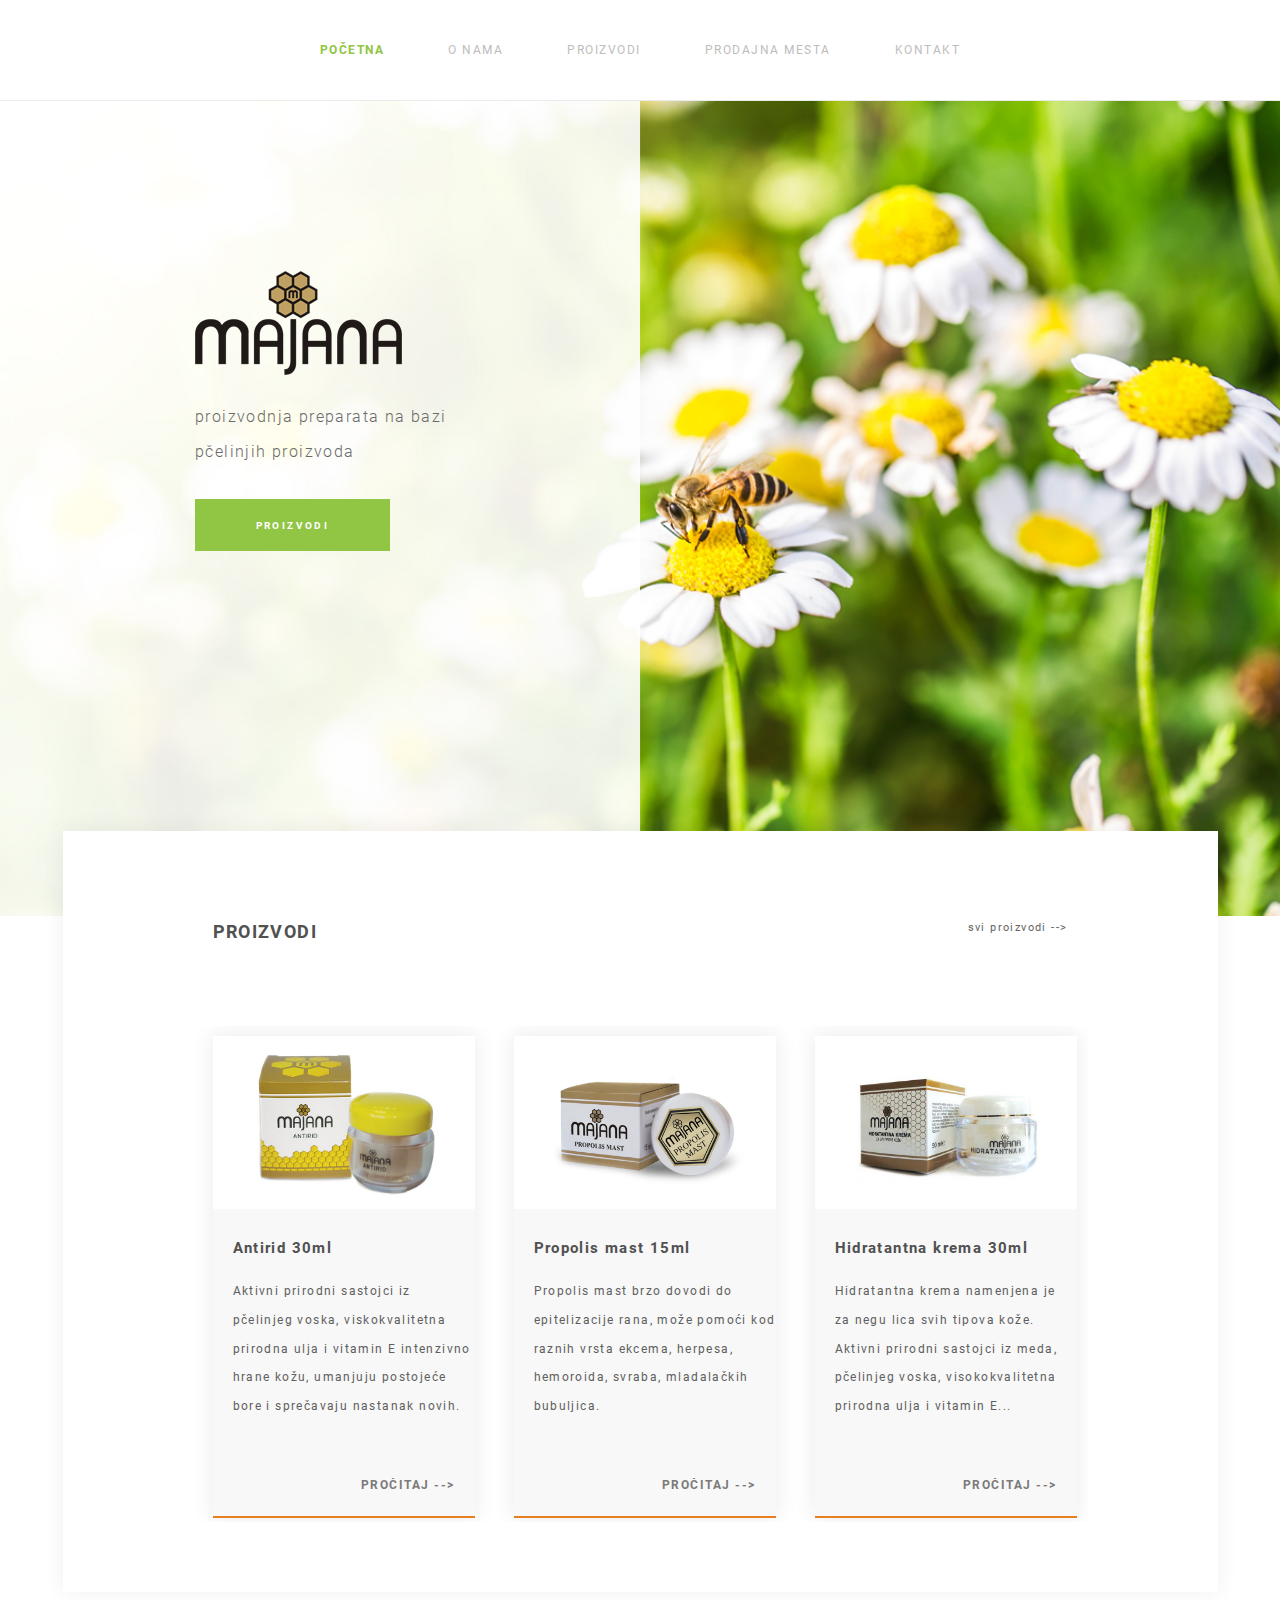
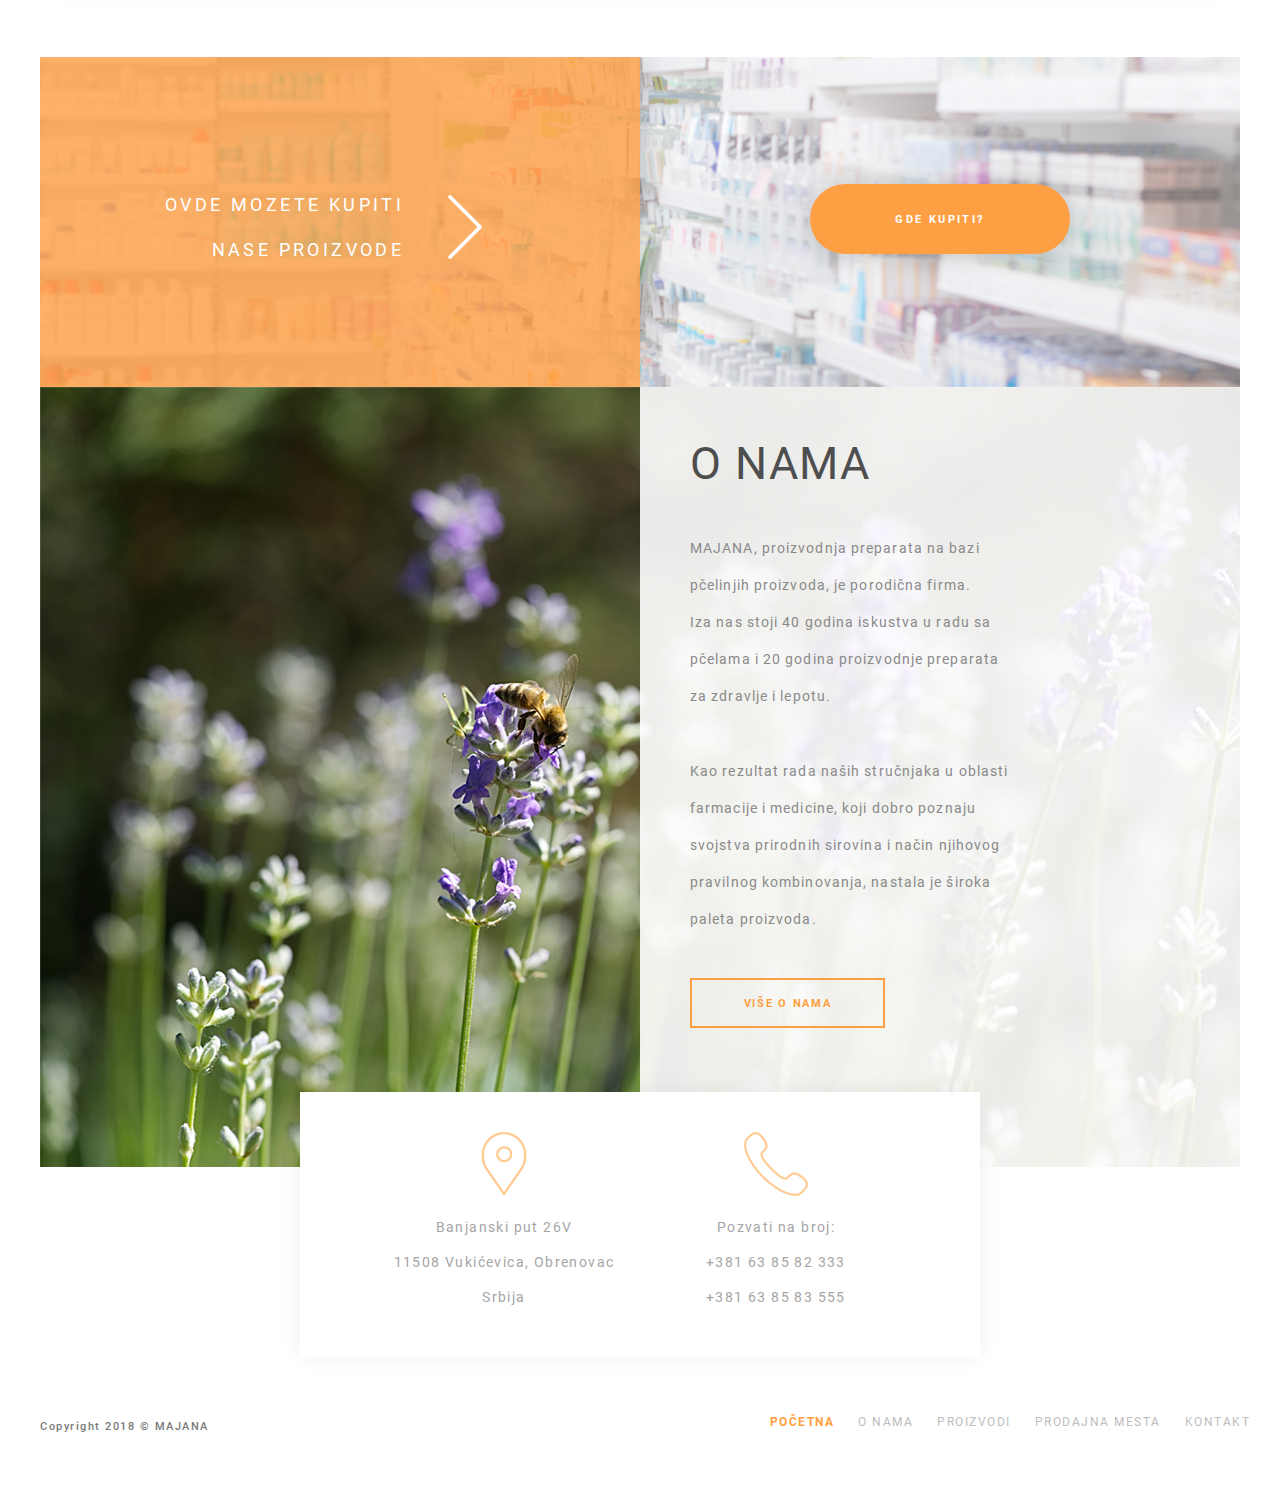
<file: index.html>
<!DOCTYPE html>
<html>
<head>
	<title>Majana</title>
	<link rel="stylesheet" type="text/css" href="public/stylesheets/reset.css">
	<link rel="stylesheet" type="text/css" href="public/stylesheets/navigation.css">
	<link rel="stylesheet" type="text/css" href="public/stylesheets/landing-page.css">
	<link rel="stylesheet" type="text/css" href="public/stylesheets/landing-query.css">
	<meta name="viewport" content="width=device-width, initial-scale=1">
	<link rel="shortcut icon" type="image/png" href="icon.png" />
</head>
<body>
	<div id="wrapper">
		<div id="modal">
			<img src="public/images/cancel.svg" id="close">
			<ul>
				<li><a href="#" id="fix-act">POČETNA</a></li>
				<li><a href="o-nama.html">O NAMA</a></li>
				<li><a href="proizvodi.html">PROIZVODI</a></li>
				<li><a href="prodajna-mesta.html">PRODAJNA MESTA</a></li>
				<li><a href="kontakt.html">KONTAKT</a></li>
			</ul>
		</div><!-- end modal -->
		<div class="nav-bar">
			<ul>
				<li><a href="#" id="active">POČETNA</a></li>
				<li><a href="o-nama.html">O NAMA</a></li>
				<li><a href="proizvodi.html">PROIZVODI</a></li>
				<li><a href="prodajna-mesta.html">PRODAJNA MESTA</a></li>
				<li><a href="kontakt.html">KONTAKT</a></li>
			</ul>
		</div><!-- end nav-bar -->
		<div class="hero">
			<div class="content-left">
				<img src="public/images/menu.svg" id="menu">
				<img src="public/images/logo.png" class="logo m-fix">
				<p class="sub-title m-fix">proizvodnja preparata na bazi <br>
				pčelinjih proizvoda</p>
				<button type="button" class="proizvodi m-fix" id="proizvodi-big">PROIZVODI</button>
			</div><!-- end content-left -->
		</div><!-- end hero -->
		<div class="proizvodi-wrapper">
			<div class="tab">
				<p class="strong-title left-t">PROIZVODI</p>
				<p class="right-a"><a href="proizvodi.html">svi proizvodi --></a></p>
			</div><!-- end tab -->
			<ul class="lista-proizvoda">
				<li class="proizvod">
					<div class="slika-proizvoda">
						<img src="public/images/proizvodi/proizvod-6.jpg" class="proizvod-slika">
					</div>
					<p class="proizvod-naziv">Antirid 30ml</p>
					<p class="proizvod-opis">Aktivni prirodni sastojci iz <br>
					 pčelinjeg voska, viskokvalitetna prirodna ulja i vitamin E intenzivno hrane kožu, 
					umanjuju postojeće bore i sprečavaju nastanak novih. </p>
					<a href="proizvodi.html" class="vise vise-fix">PROČITAJ --></a>
				</li>		
				<li class="proizvod">
					<div class="slika-proizvoda">
						<img src="public/images/proizvodi/proizvod-14.jpg" class="proizvod-slika slika-2">
					</div>
					<p class="proizvod-naziv">Propolis mast 15ml</p>
					<p class="proizvod-opis">
					Propolis mast brzo dovodi do epitelizacije 
					rana, može pomoći kod raznih vrsta ekcema, herpesa, hemoroida, 
					svraba, mladalačkih bubuljica.
					</p>
					<a href="proizvodi.html" class="vise vise-fix">PROČITAJ --></a>
				</li>		
				<li class="proizvod">
					<div class="slika-proizvoda">
						<img src="public/images/proizvodi/proizvod-3.jpg" class="proizvod-slika slika-3">
					</div>
					<p class="proizvod-naziv">Hidratantna krema 30ml</p>
					<p class="proizvod-opis">Hidratantna krema namenjena je <br>
					 za negu lica svih tipova kože. Aktivni prirodni
					  sastojci iz meda, pčelinjeg voska, visokokvalitetna prirodna 
					  ulja i vitamin E...</p>
					<a href="proizvodi.html" class="vise vise-fix">PROČITAJ --></a>
				</li>														
			</ul>
		</div><!-- end proizvodi-wrapper -->
		<div class="banner">
			<div class="banner-text">
				<p>OVDE MOZETE KUPITI<br>NASE PROIZVODE</p>
				<img src="public/images/arrow.png">
			</div><!-- end banner-text -->
			<div class="banner-button">
				<p class="helper-text">OVDE MOZETE KUPITI<br>NASE PROIZVODE</p>
				<button type="button" class="prodavnica" id="kupovina">GDE KUPITI?</button>
			</div>
		</div><!-- end banner -->
		<div class="about">
			<div class="about-text">
				<p class="about-title">O NAMA</p>
				<p class="about-p">MAJANA, proizvodnja preparata na bazi <br>
				pčelinjih proizvoda, je porodična firma. <br>
				Iza nas stoji 40 godina iskustva u radu sa <br>
				pčelama i 20 godina proizvodnje preparata <br>
				za zdravlje i lepotu. <br>
				<br> 
				Kao rezultat rada naših stručnjaka u oblasti <br>
				farmacije i medicine, koji dobro poznaju <br>
				svojstva prirodnih sirovina i način njihovog <br>
				pravilnog kombinovanja, nastala je široka <br>
				paleta proizvoda.</p>
				<button type="button" class="about-btn" id="executeAbout">VIŠE O NAMA</button>
			</div><!-- end about-text -->
		</div><!-- end about -->
		<div class="contact">
			<div class="contact-left">
				<img src="public/images/location.png" class="contact-image">
				<p class="contact-text">Banjanski put 26V <br>
				11508 Vukićevica, Obrenovac <br>
				Srbija</p>
			</div>
			<div class="contact-right">
				<img src="public/images/phone.png" class="contact-image">
				<p class="contact-text">Pozvati na broj: <br>
				+381 63 85 82 333<br>
				+381 63 85 83 555</p> 
			</div>
		</div><!-- end contant -->
		<div class="footer">
			<div class="left-footer">
				<p class="copyright">Copyright 2018 © MAJANA</p>
			</div><!-- end left-footer -->
			<div class="right-footer">
				<ul>
					<li><a href="#" class="sec-act">POČETNA</a></li>
					<li><a href="o-nama.html">O NAMA</a></li>
					<li><a href="proizvodi.html">PROIZVODI</a></li>
					<li><a href="prodajna-mesta.html">PRODAJNA MESTA</a></li>
					<li><a href="kontakt.html">KONTAKT</a></li>
				</ul>				
			</div><!-- end right-footer -->
		</div><!-- end footer -->
	</div><!-- end wrapper -->
	<script src="views/script.js"></script>
</body>
</html>
</file>
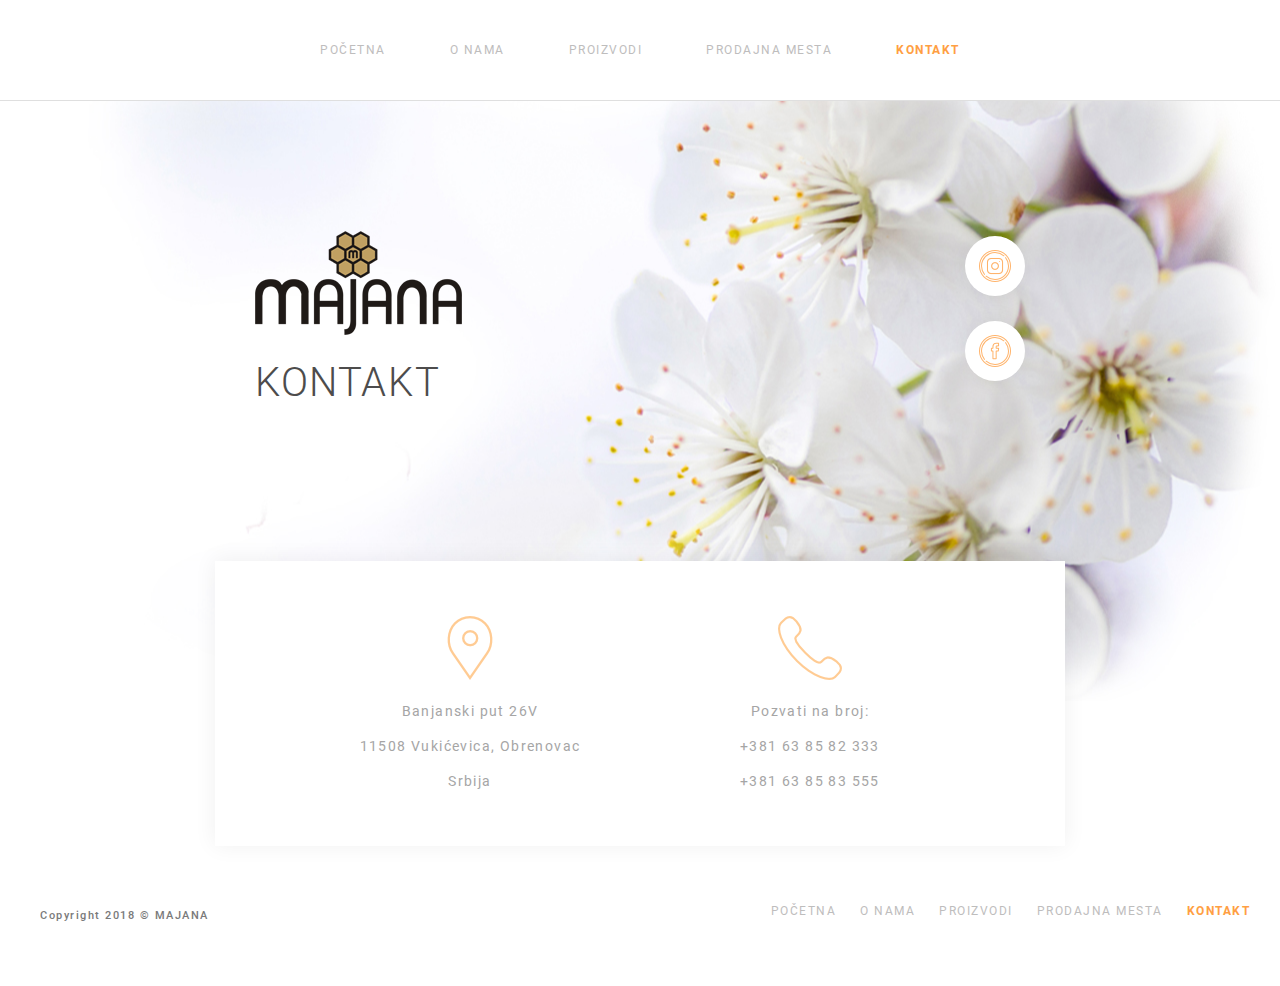
<file: kontakt.html>
<!DOCTYPE html>
<html>
<head>
	<title>Majana - Kontakt</title>
	<link rel="stylesheet" type="text/css" href="public/stylesheets/reset.css">
	<link rel="stylesheet" type="text/css" href="public/stylesheets/navigation.css">
	<link rel="stylesheet" type="text/css" href="public/stylesheets/kontakt.css">
	<meta name="viewport" content="width=device-width, initial-scale=1">
	<link rel="shortcut icon" type="image/png" href="icon.png" />
</head>
<body>
	<div id="wrapper">
		<div id="modal">
			<img src="public/images/cancel.svg" id="close">
			<ul>
				<li><a href="index.html">POČETNA</a></li>
				<li><a href="o-nama.html">O NAMA</a></li>
				<li><a href="proizvodi.html">PROIZVODI</a></li>
				<li><a href="prodajna-mesta.html">PRODAJNA MESTA</a></li>
				<li><a href="#" id="fix-act">KONTAKT</a></li>
			</ul>
		</div><!-- end modal -->
		<div class="nav-bar">
			<ul>
				<li><a href="index.html">POČETNA</a></li>
				<li><a href="o-nama.html">O NAMA</a></li>
				<li><a href="proizvodi.html">PROIZVODI</a></li>
				<li><a href="prodajna-mesta.html">PRODAJNA MESTA</a></li>
				<li><a href="#" id="active" >KONTAKT</a></li>
			</ul>
		</div><!-- end nav-bar -->
		<div class="hero">
			<img src="public/images/menu.svg" id="menu">
			<img src="public/images/logo.png" class="logo">
			<p class="about-title">KONTAKT</p>
			<div class="social">
				<img src="public/images/instagram.png">			
			</div><!-- end scoial -->
			<div class="social social-2">
				<img src="public/images/facebook.png">			
			</div><!-- end scoial -->			
		</div><!-- end hero -->
		<div class="kontakt-wrapper">
			<div class="contact-left">
				<img src="public/images/location.png" class="contact-image">
				<p class="contact-text">Banjanski put 26V <br>
				11508 Vukićevica, Obrenovac <br>
				Srbija</p>
			</div>
			<div class="contact-right">
				<img src="public/images/phone.png" class="contact-image">
				<p class="contact-text">Pozvati na broj: <br>
				+381 63 85 82 333<br>
				+381 63 85 83 555</p> 
			</div>
		</div><!-- end kontakt-wrapper-->
		<div class="footer">
			<div class="left-footer">
				<p class="copyright">Copyright 2018 © MAJANA</p>
			</div><!-- end left-footer -->
			<div class="right-footer">
				<ul>
					<li><a href="index.html">POČETNA</a></li>
					<li><a href="o-nama.html">O NAMA</a></li>
					<li><a href="proizvodi.html">PROIZVODI</a></li>
					<li><a href="prodajna-mesta.html">PRODAJNA MESTA</a></li>
					<li><a href="#" class="sec-act">KONTAKT</a></li>
				</ul>				
			</div><!-- end right-footer -->
		</div><!-- end footer -->
	</div><!-- end wrapper -->
	<script src="views/script.js"></script>
</body>
</html>
</file>
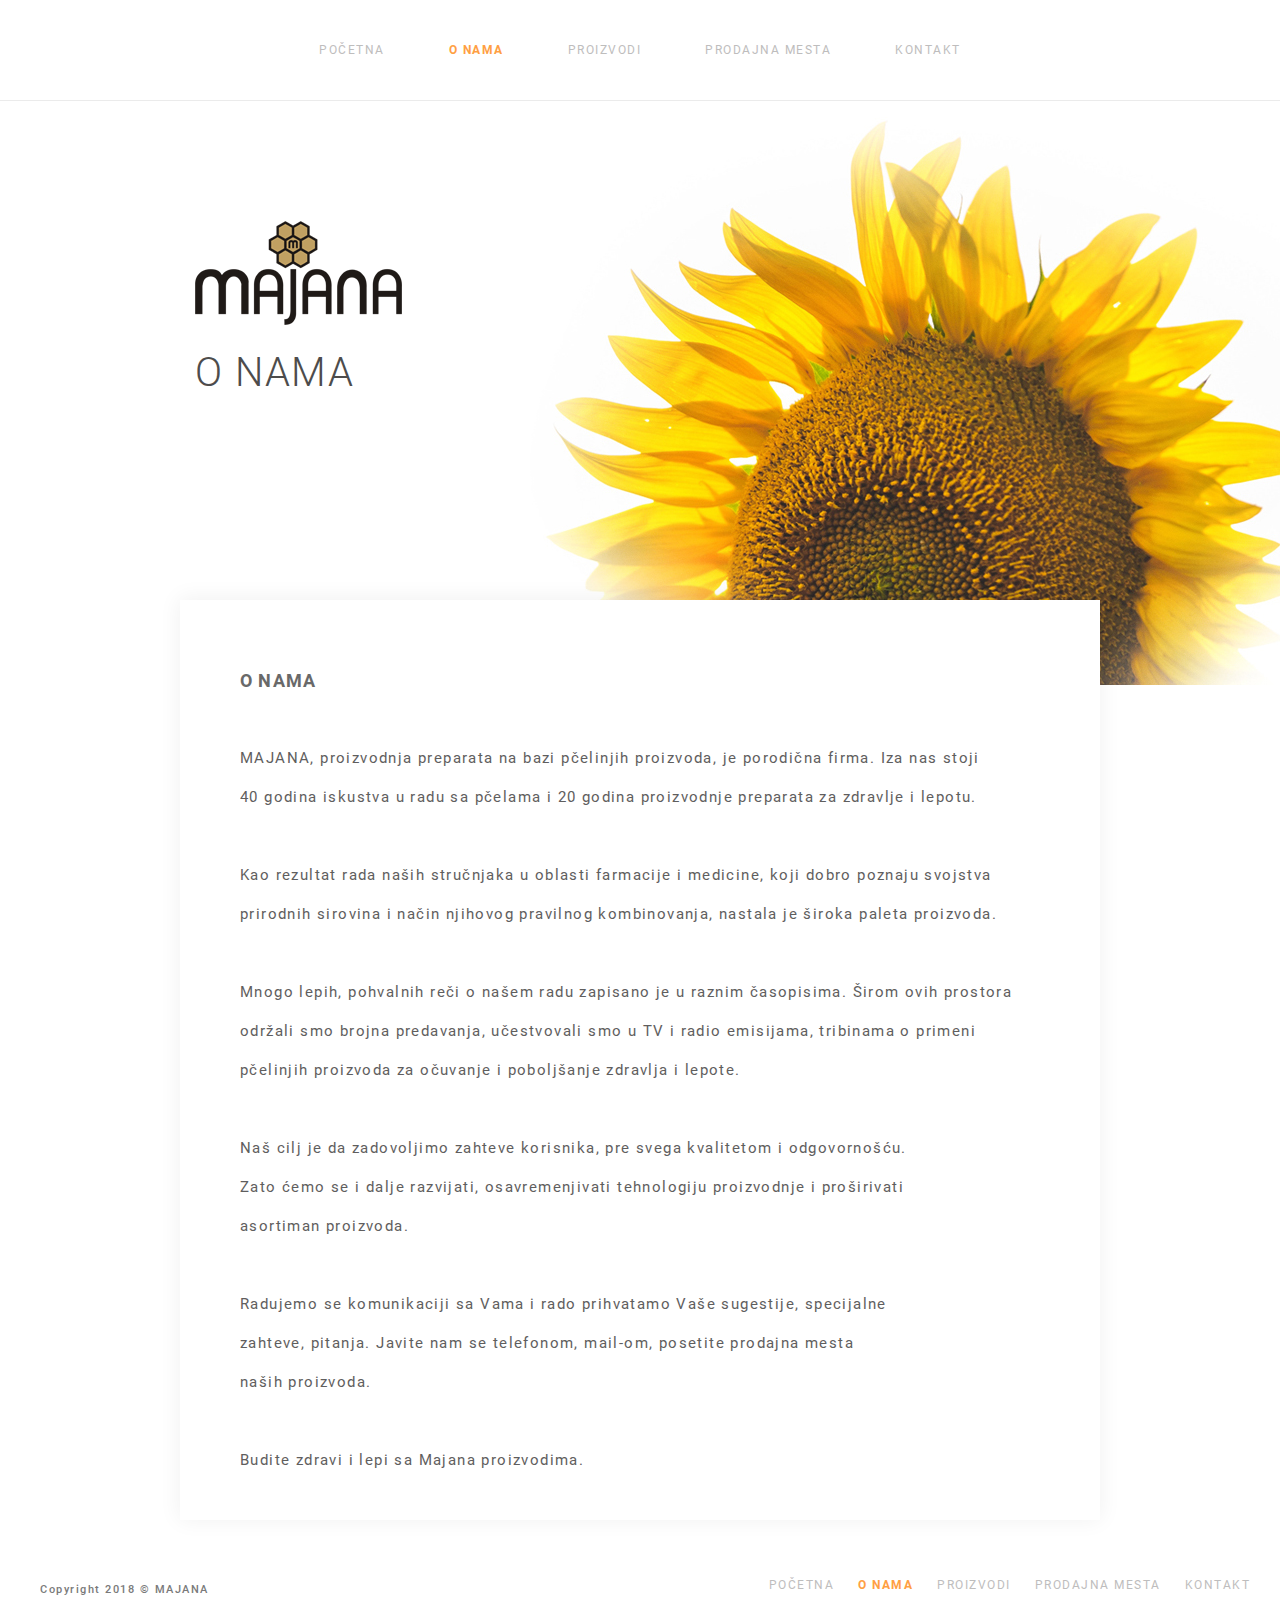
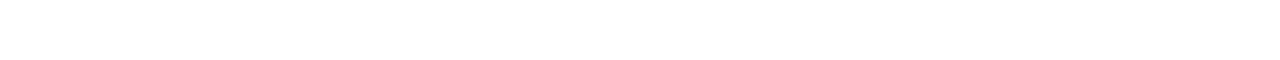
<file: o-nama.html>
<!DOCTYPE html>
<html>
<head>
	<title>Majana</title>
	<link rel="stylesheet" type="text/css" href="public/stylesheets/reset.css">
	<link rel="stylesheet" type="text/css" href="public/stylesheets/navigation.css">
	<link rel="stylesheet" type="text/css" href="public/stylesheets/o-nama.css">
	<meta name="viewport" content="width=device-width, initial-scale=1">
	<link rel="shortcut icon" type="image/png" href="icon.png" />
</head>
<body>
	<div id="wrapper">
		<div id="modal">
			<img src="public/images/cancel.svg" id="close">
			<ul>
				<li><a href="index.html">POČETNA</a></li>
				<li><a href="#" id="fix-act">O NAMA</a></li>
				<li><a href="proizvodi.html">PROIZVODI</a></li>
				<li><a href="prodajna-mesta.html">PRODAJNA MESTA</a></li>
				<li><a href="kontakt.html">KONTAKT</a></li>
			</ul>
		</div><!-- end modal -->
		<div class="nav-bar">
			<ul>
				<li><a href="index.html">POČETNA</a></li>
				<li><a href="#" id="active">O NAMA</a></li>
				<li><a href="proizvodi.html">PROIZVODI</a></li>
				<li><a href="prodajna-mesta.html">PRODAJNA MESTA</a></li>
				<li><a href="kontakt.html">KONTAKT</a></li>
			</ul>
		</div><!-- end nav-bar -->
		<div class="hero">
			<div class="content-left">
				<img src="public/images/menu.svg" id="menu">
				<img src="public/images/logo.png" class="logo m-fix">
				<p class="strong-title m-fix">O NAMA<br>
			</div><!-- end content-left -->
		</div><!-- end hero -->
		<div class="proizvodi-wrapper">
			<p class="about-t">O NAMA</p><br>
			<p class="about-p">MAJANA, proizvodnja preparata na bazi pčelinjih proizvoda, je porodična firma. Iza nas stoji <br>
			40 godina iskustva u radu sa pčelama i 20 godina proizvodnje preparata za zdravlje i lepotu. <br><br>

			Kao rezultat rada naših stručnjaka u oblasti farmacije i medicine, koji dobro poznaju svojstva <br>
			prirodnih sirovina i način njihovog pravilnog kombinovanja, nastala je široka paleta proizvoda.<br><br>

			Mnogo lepih, pohvalnih reči o našem radu zapisano je u raznim časopisima. Širom ovih prostora <br>
			održali smo brojna predavanja, učestvovali smo u ТV i radio emisijama, tribinama o primeni <br>
			pčelinjih proizvoda za očuvanje i poboljšanje zdravlja i lepote.<br><br>

			Naš cilj je da zadovoljimo zahteve korisnika, pre svega kvalitetom i odgovornošću.<br>
			Zato ćemo se i dalje razvijati, osavremenjivati tehnologiju proizvodnje i proširivati <br>
			asortiman proizvoda.<br><br>

			Radujemo se komunikaciji sa Vama i rado prihvatamo Vaše sugestije, specijalne <br>
			zahteve, pitanja. Javite nam se telefonom, mail-om, posetite prodajna mesta <br>
			naših proizvoda.<br><br>

			Budite zdravi i lepi sa Majana proizvodima.</p>
		</div>
		<div class="footer">
			<div class="left-footer">
				<p class="copyright">Copyright 2018 © MAJANA</p>
			</div><!-- end left-footer -->
			<div class="right-footer">
				<ul>
					<li><a href="index.html">POČETNA</a></li>
					<li><a href="#" class="sec-act">O NAMA</a></li>
					<li><a href="proizvodi.html">PROIZVODI</a></li>
					<li><a href="prodajna-mesta.html">PRODAJNA MESTA</a></li>
					<li><a href="kontakt.html">KONTAKT</a></li>
				</ul>				
			</div><!-- end right-footer -->
		</div><!-- end footer -->		
	</div>
	<script src="views/script.js"></script>
</body>
</html>
</file>
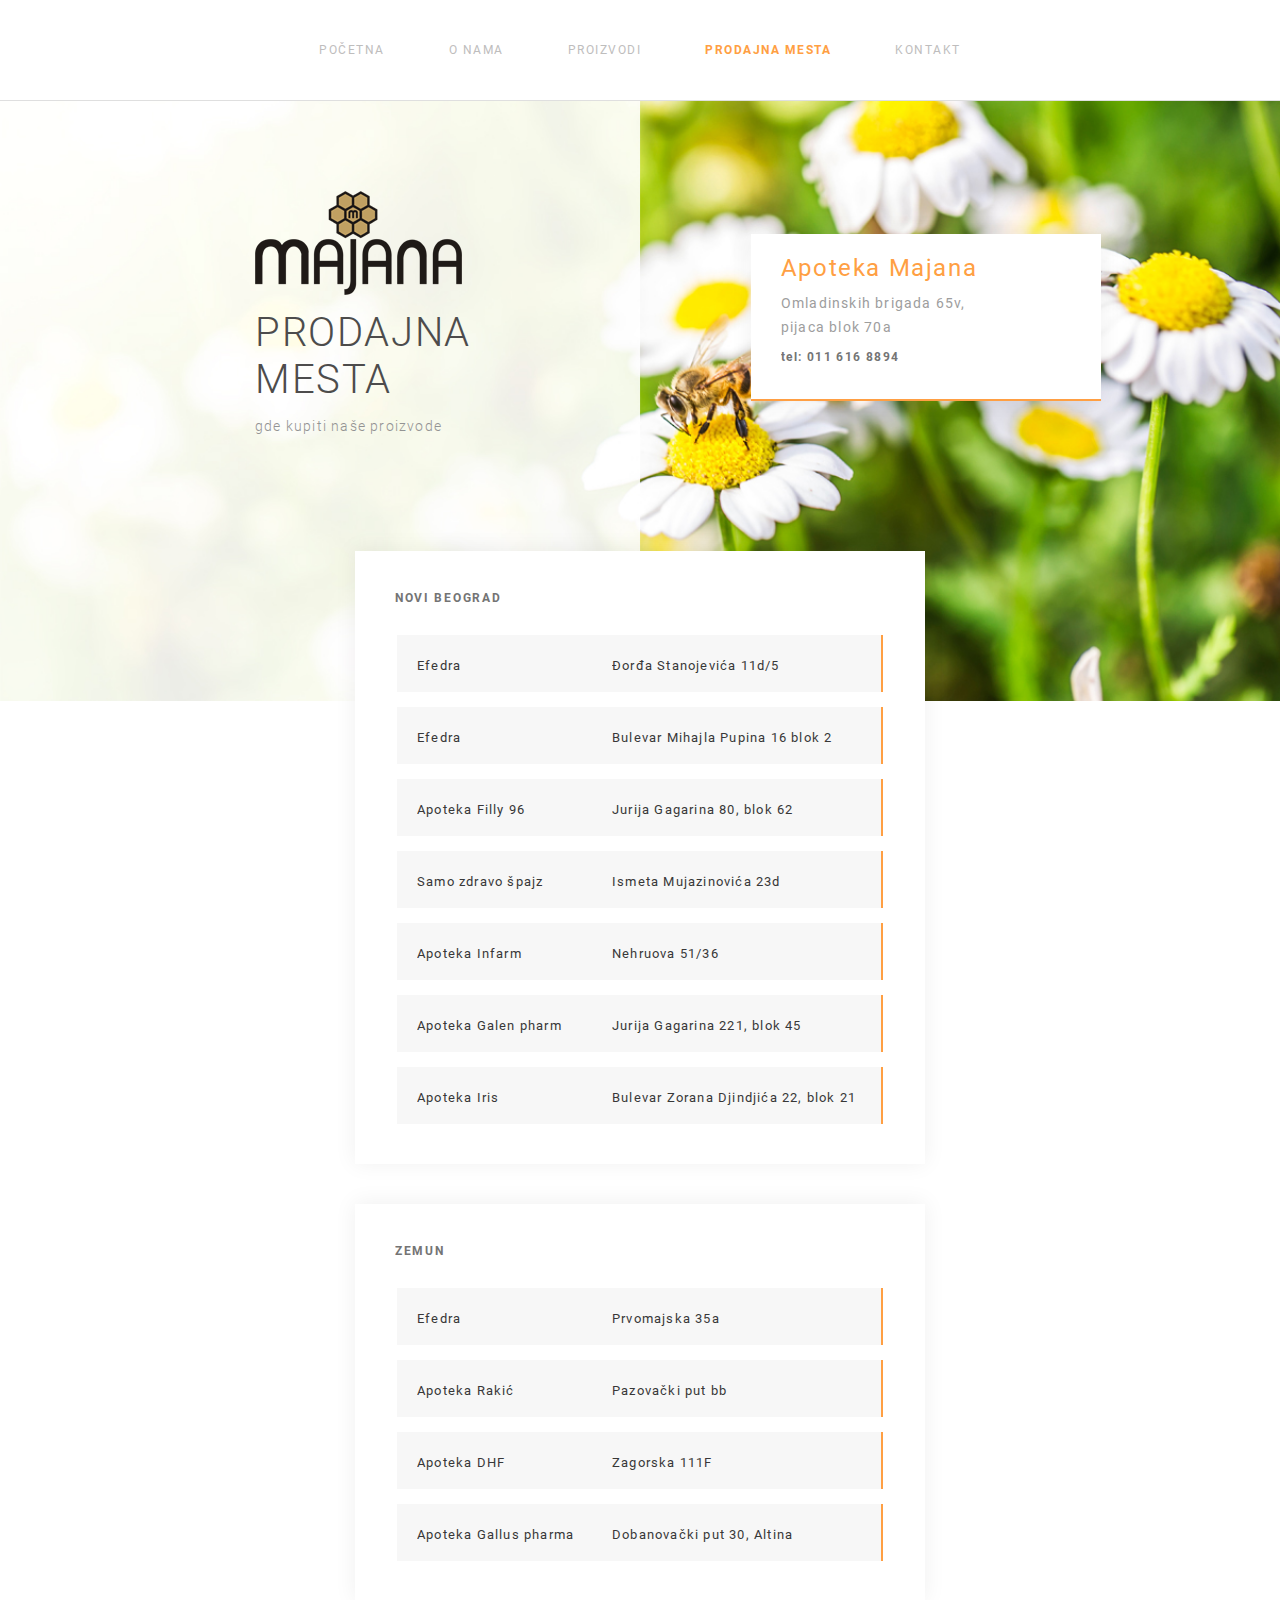
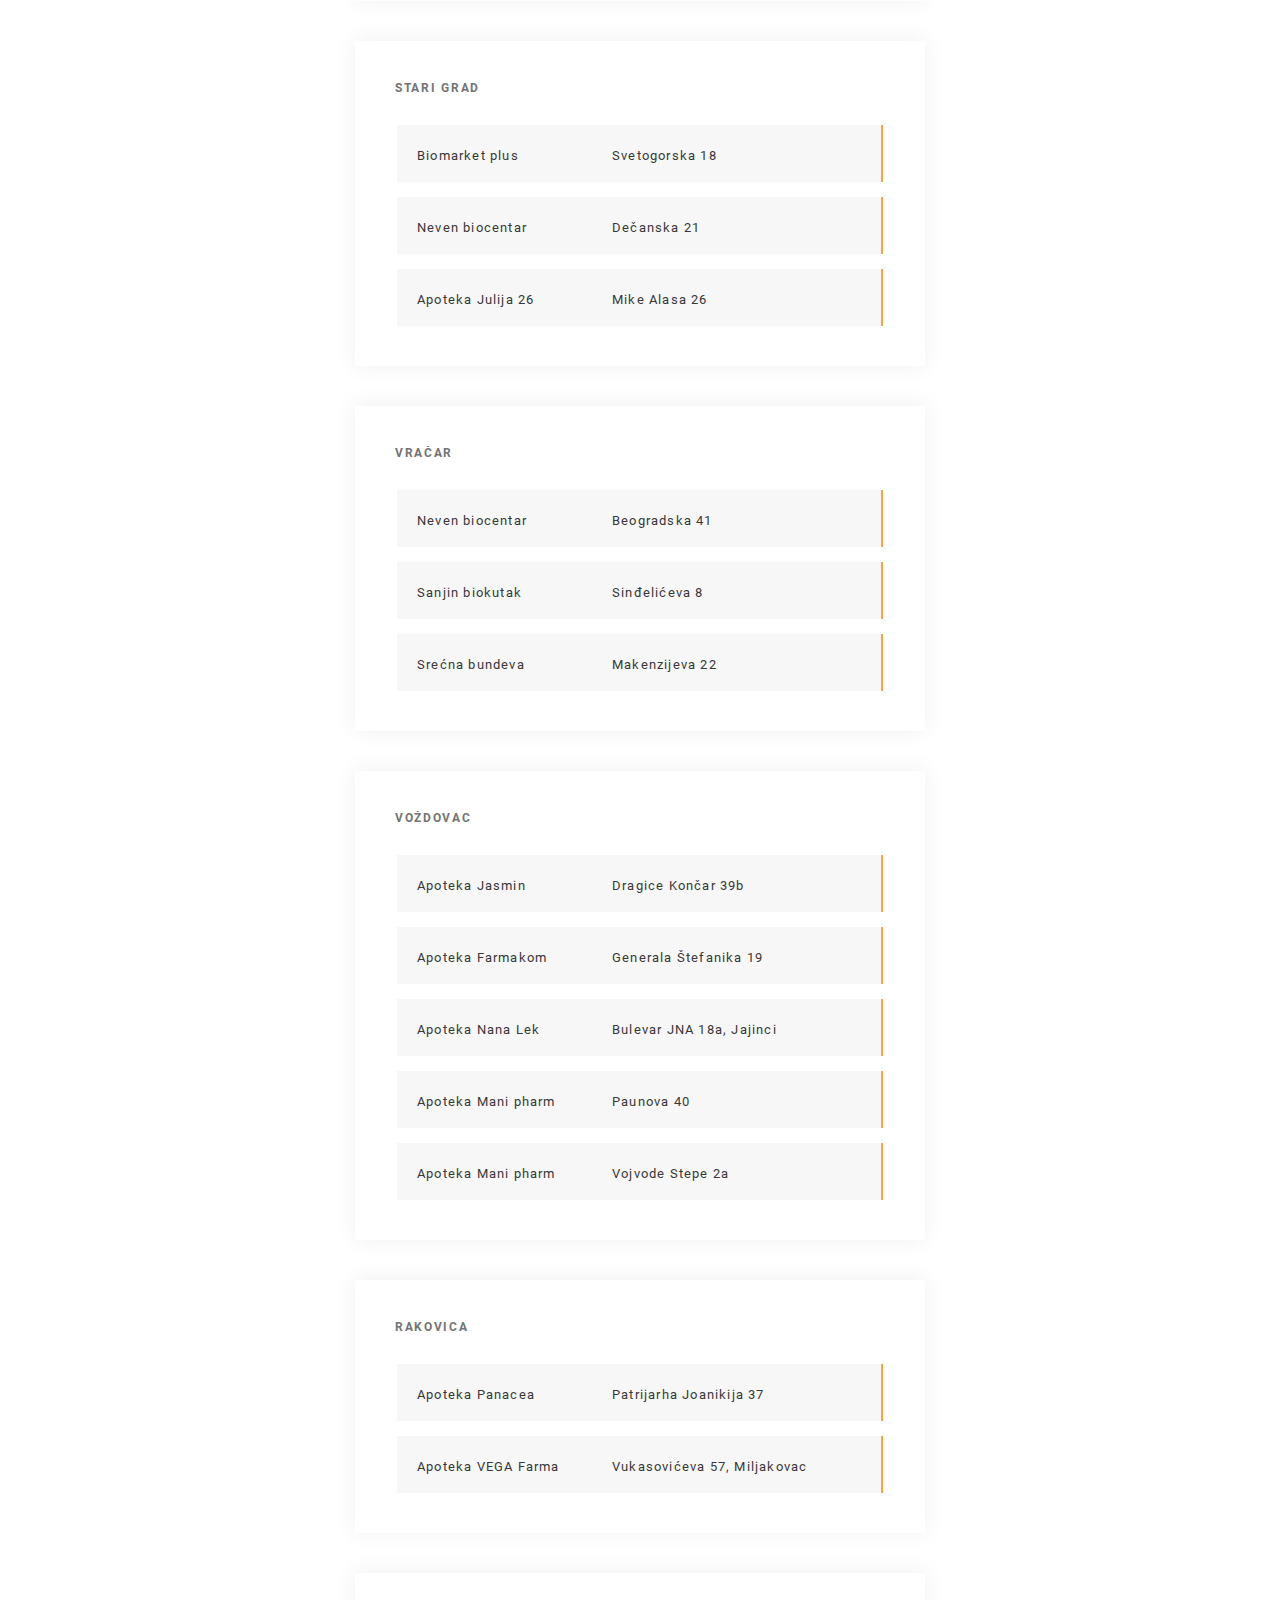
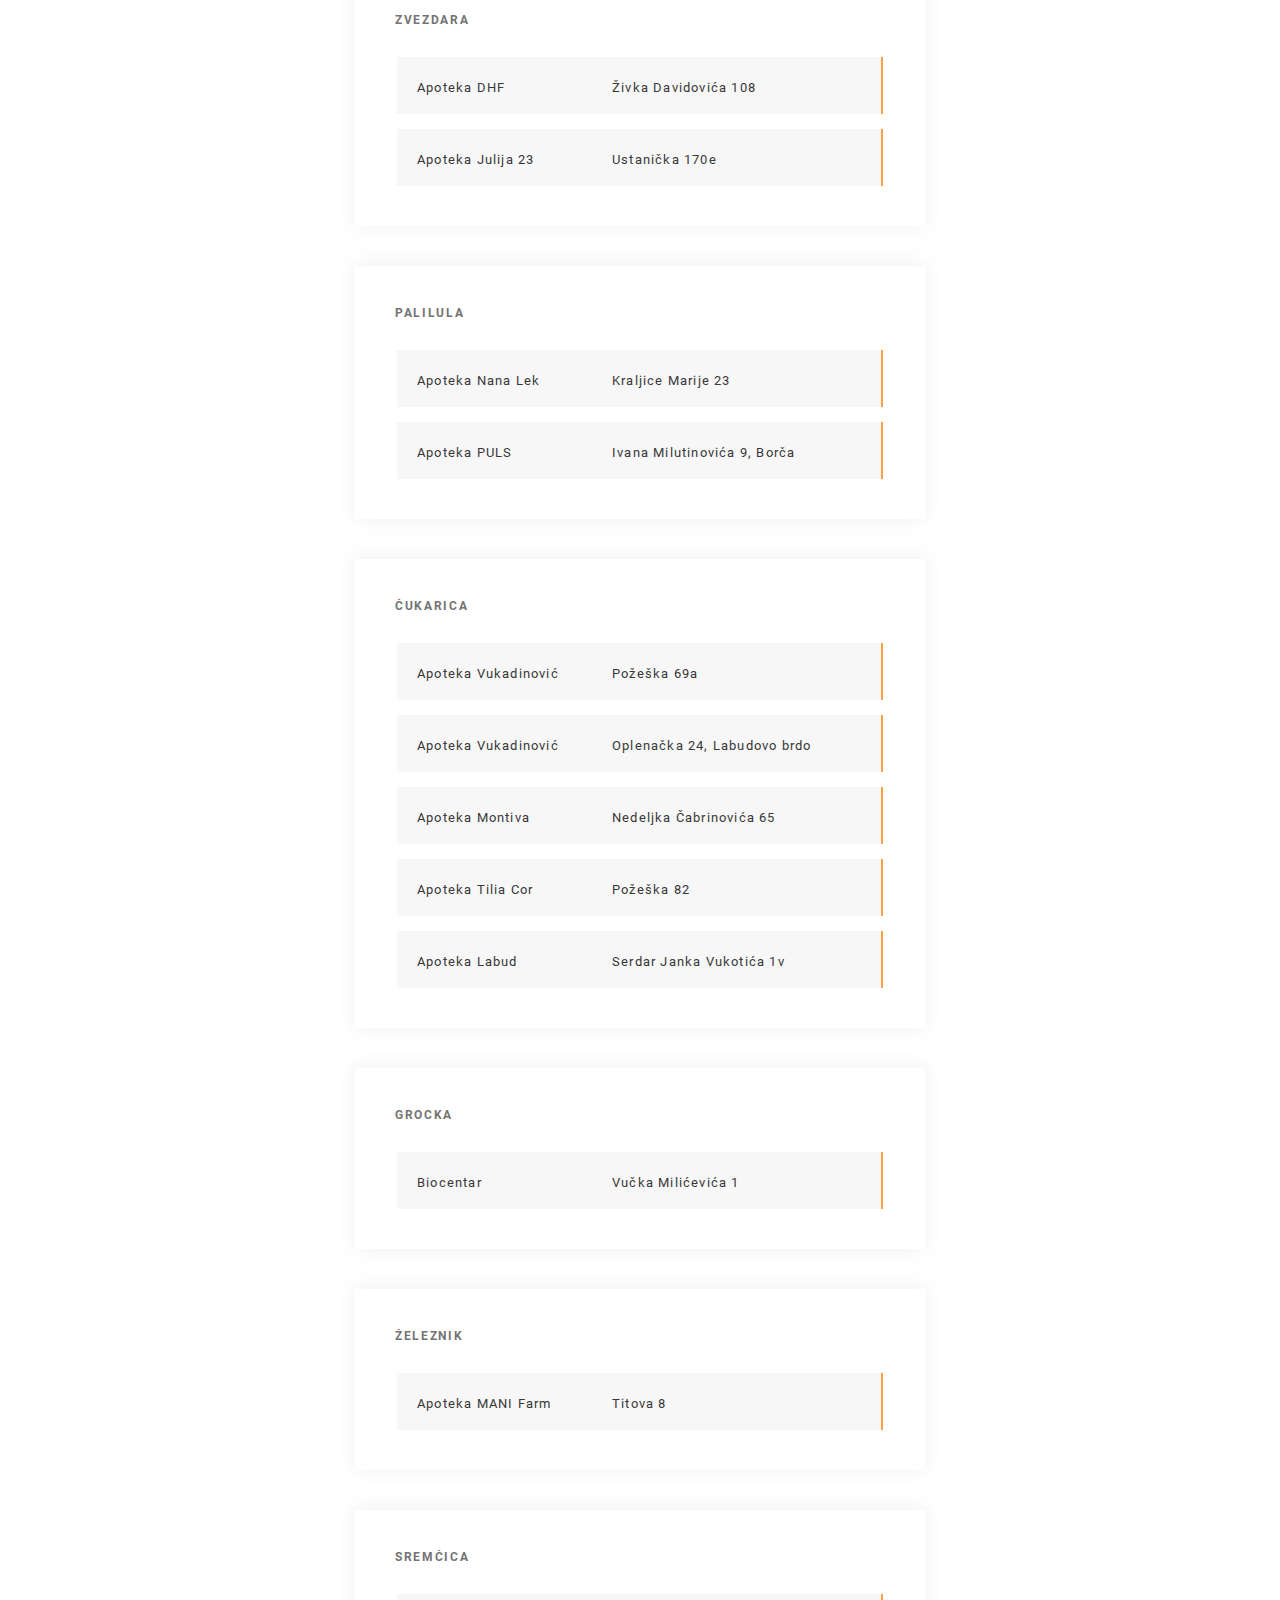
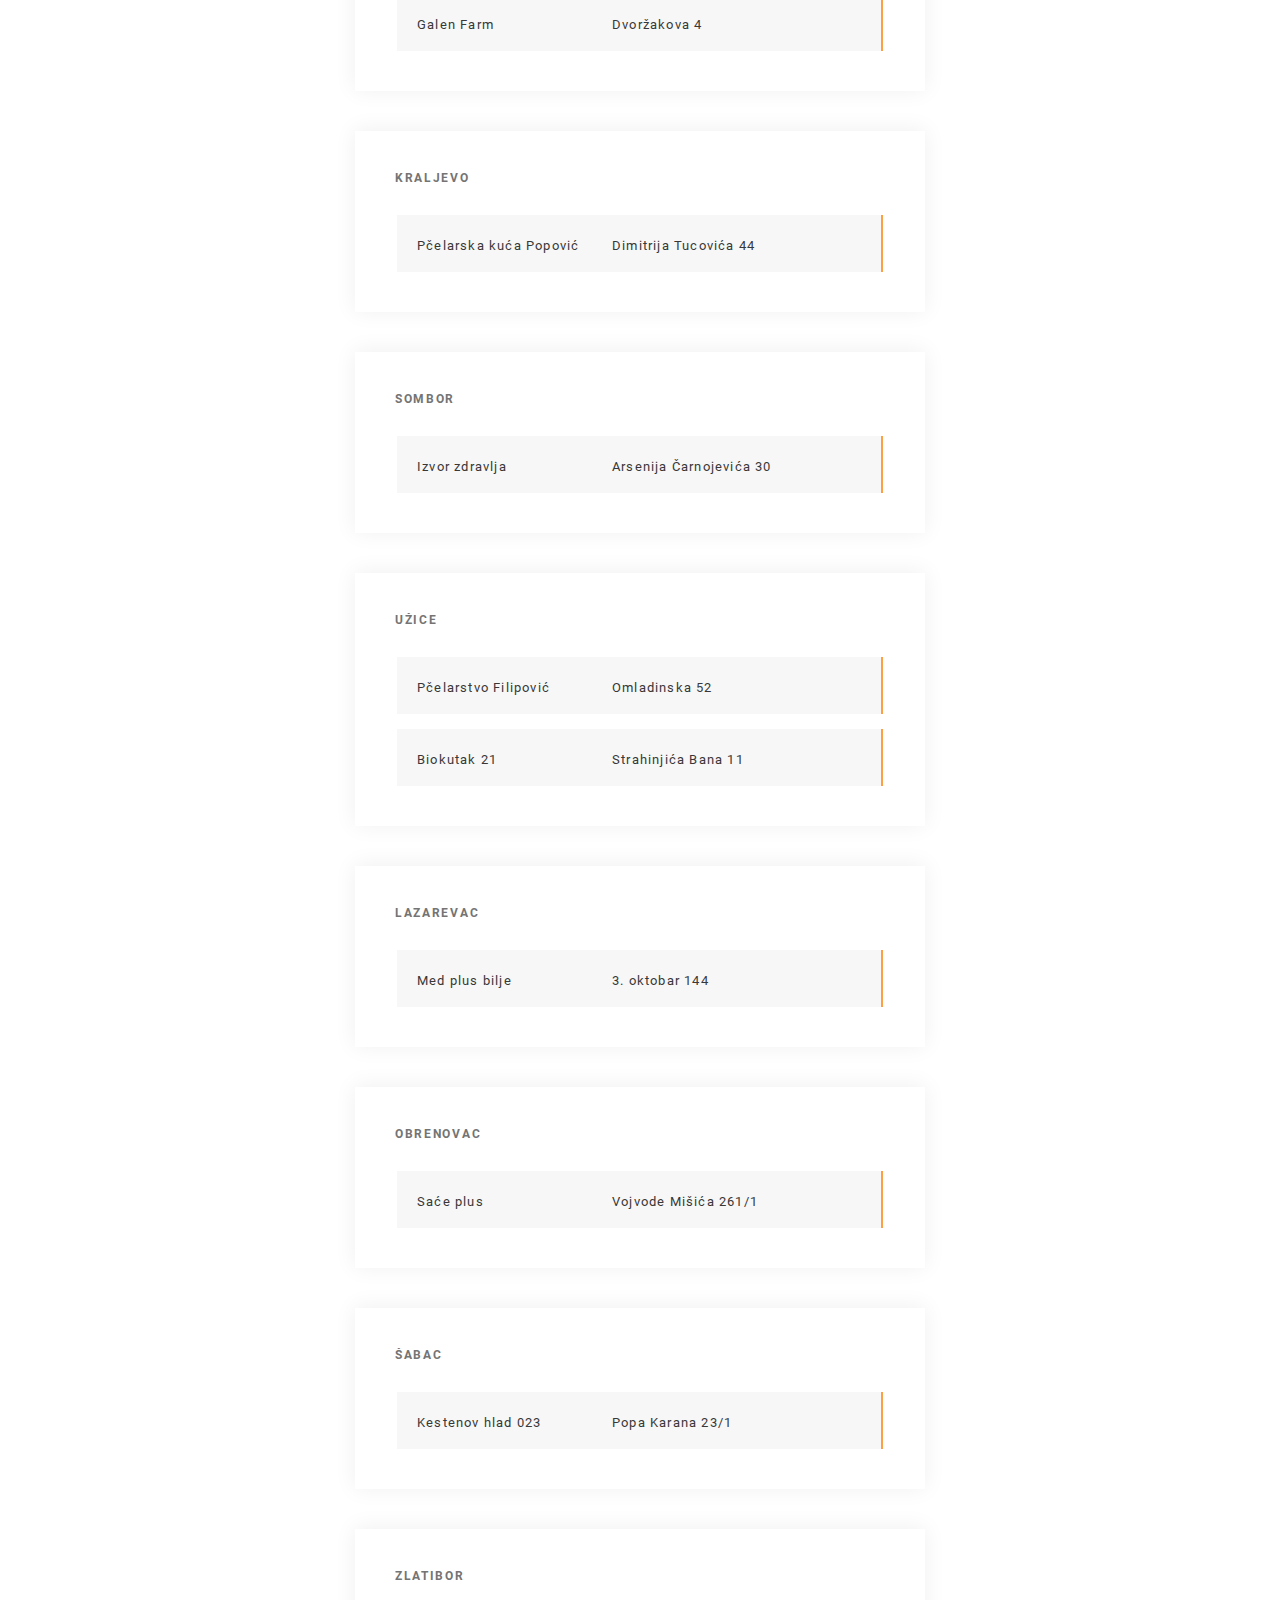
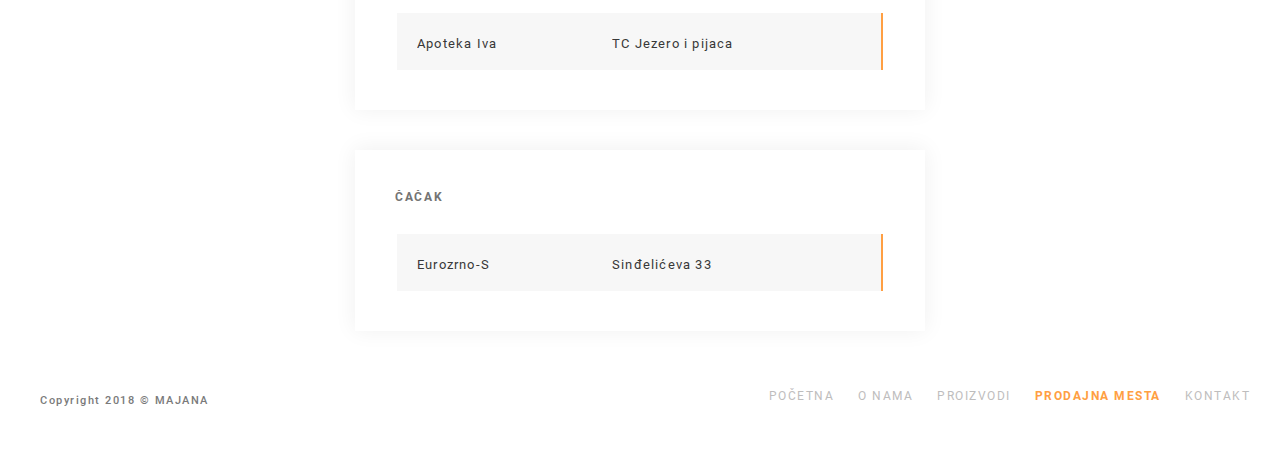
<file: prodajna-mesta.html>
<!DOCTYPE html>
<html>
<head>
	<title>Majana - Prodajna Mesta</title>
	<link rel="stylesheet" type="text/css" href="public/stylesheets/reset.css">
	<link rel="stylesheet" type="text/css" href="public/stylesheets/navigation.css">
	<link rel="stylesheet" type="text/css" href="public/stylesheets/prodajna-mesta.css">
	<meta name="viewport" content="width=device-width, initial-scale=1">
	<link rel="shortcut icon" type="image/png" href="icon.png" />
</head>
<body>
	<div id="wrapper">
		<div id="modal">
			<img src="public/images/cancel.svg" id="close">
			<ul>
				<li><a href="index.html">POČETNA</a></li>
				<li><a href="o-nama.html">O NAMA</a></li>
				<li><a href="proizvodi.html">PROIZVODI</a></li>
				<li><a href="#" id="fix-act">PRODAJNA MESTA</a></li>
				<li><a href="kontakt.html">KONTAKT</a></li>
			</ul>
		</div><!-- end modal -->
		<div class="nav-bar">
			<ul>
				<li><a href="index.html">POČETNA</a></li>
				<li><a href="o-nama.html">O NAMA</a></li>
				<li><a href="proizvodi.html">PROIZVODI</a></li>
				<li><a href="#" id="active" >PRODAJNA MESTA</a></li>
				<li><a href="kontakt.html">KONTAKT</a></li>
			</ul>
		</div><!-- end nav-bar -->
		<div class="hero">
			<img src="public/images/menu.svg" id="menu">
			<img src="public/images/logo.png" class="logo">
			<p class="about-title">PRODAJNA <br>MESTA</p>
			<p class="about-sub">gde kupiti naše proizvode</p>
			<div class="apoteka">
				<p class="box-title">Apoteka Majana</p>
				<p class="box-text">Omladinskih brigada 65v, <br> 
				pijaca blok 70a</p>
				<p class="box-phone">tel: 011  616 8894</p>
			</div><!-- end apoteka -->		
		</div><!-- end hero -->
		<div class="lista prva">
			<p class="lista-title">NOVI BEOGRAD</p>
			<ul class="lista-apoteka">
				<li class="apoteka-field">
					<div class="name">
						<p class="apoteka-name"><span class="strong-tit">NAZIV</span><br>Efedra</p>
					</div>
					<div class="adresa-div">
						<p class="apoteka-name adresa"><span class="strong-tit">ADRESA</span><br>Đorđa Stanojevića 11d/5</p>
					</div>
				</li><!-- end apoteka -->	
				<li class="apoteka-field">
					<div class="name">
						<p class="apoteka-name"><span class="strong-tit">NAZIV</span><br>Efedra</p>
					</div>
					<div class="adresa-div">
						<p class="apoteka-name adresa"><span class="strong-tit">ADRESA</span><br>Bulevar Mihajla Pupina 16 blok 2</p>
					</div>
				</li><!-- end apoteka -->	
				<li class="apoteka-field">
					<div class="name">
						<p class="apoteka-name"><span class="strong-tit">NAZIV</span><br>Apoteka Filly 96</p>
					</div>
					<div class="adresa-div">
						<p class="apoteka-name adresa"><span class="strong-tit">ADRESA</span><br>Jurija Gagarina 80, blok 62</p>
					</div>
				</li><!-- end apoteka -->	
				<li class="apoteka-field">
					<div class="name">
						<p class="apoteka-name"><span class="strong-tit">NAZIV</span><br>Samo zdravo špajz</p>
					</div>
					<div class="adresa-div">
						<p class="apoteka-name adresa"><span class="strong-tit">ADRESA</span><br>Ismeta Mujazinovića 23d</p>
					</div>
				</li><!-- end apoteka -->	
				<li class="apoteka-field">
					<div class="name">
						<p class="apoteka-name"><span class="strong-tit">NAZIV</span><br>Apoteka Infarm</p>
					</div>
					<div class="adresa-div">
						<p class="apoteka-name adresa"><span class="strong-tit">ADRESA</span><br>Nehruova 51/36</p>
					</div>
				</li><!-- end apoteka -->	
				<li class="apoteka-field">
					<div class="name">
						<p class="apoteka-name"><span class="strong-tit">NAZIV</span><br> Apoteka Galen pharm</p>
					</div>
					<div class="adresa-div">
						<p class="apoteka-name adresa"><span class="strong-tit">ADRESA</span><br>Jurija Gagarina 221, blok 45</p>
					</div>
				</li><!-- end apoteka -->	
				<li class="apoteka-field">
					<div class="name">
						<p class="apoteka-name"><span class="strong-tit">NAZIV</span><br>Apoteka Iris</p>
					</div>
					<div class="adresa-div">
						<p class="apoteka-name adresa"><span class="strong-tit">ADRESA</span><br>Bulevar Zorana Djindjića 22, blok 21</p>
					</div>
				</li><!-- end apoteka -->														
			</ul><!-- end lista-apoteka -->	
		</div><!-- end lista -->
		<div class="lista normal">
			<p class="lista-title">ZEMUN</p>
			<ul class="lista-apoteka">
				<li class="apoteka-field">
					<div class="name">
						<p class="apoteka-name"><span class="strong-tit">NAZIV</span><br>Efedra</p>
					</div>
					<div class="adresa-div">
						<p class="apoteka-name adresa"><span class="strong-tit">ADRESA</span><br>Prvomajska 35a</p>
					</div>
				</li><!-- end apoteka -->	
				<li class="apoteka-field">
					<div class="name">
						<p class="apoteka-name"><span class="strong-tit">NAZIV</span><br>Apoteka Rakić</p>
					</div>
					<div class="adresa-div">
						<p class="apoteka-name adresa"><span class="strong-tit">ADRESA</span><br>Pazovački put bb</p>
					</div>
				</li><!-- end apoteka -->	
				<li class="apoteka-field">
					<div class="name">
						<p class="apoteka-name"><span class="strong-tit">NAZIV</span><br>Apoteka DHF</p>
					</div>
					<div class="adresa-div">
						<p class="apoteka-name adresa"><span class="strong-tit">ADRESA</span><br>Zagorska 111F</p>
					</div>
				</li><!-- end apoteka -->	
				<li class="apoteka-field">
					<div class="name">
						<p class="apoteka-name"><span class="strong-tit">NAZIV</span><br>Apoteka Gallus pharma</p>
					</div>
					<div class="adresa-div">
						<p class="apoteka-name adresa"><span class="strong-tit">ADRESA</span><br>Dobanovački put 30, Altina</p>
					</div>
				</li><!-- end apoteka -->						
			</ul><!-- end lista-apoteka -->	
		</div><!-- end lista -->
		<div class="lista normal">
			<p class="lista-title">STARI GRAD</p>
			<ul class="lista-apoteka">
				<li class="apoteka-field">
					<div class="name">
						<p class="apoteka-name"><span class="strong-tit">NAZIV</span><br>Biomarket plus</p>
					</div>
					<div class="adresa-div">
						<p class="apoteka-name adresa"><span class="strong-tit">ADRESA</span><br>Svetogorska 18</p>
					</div>
				</li><!-- end apoteka -->	
				<li class="apoteka-field">
					<div class="name">
						<p class="apoteka-name"><span class="strong-tit">NAZIV</span><br>Neven biocentar</p>
					</div>
					<div class="adresa-div">
						<p class="apoteka-name adresa"><span class="strong-tit">ADRESA</span><br>Dečanska 21</p>
					</div>
				</li><!-- end apoteka -->	
				<li class="apoteka-field">
					<div class="name">
						<p class="apoteka-name"><span class="strong-tit">NAZIV</span><br>Apoteka Julija 26</p>
					</div>
					<div class="adresa-div">
						<p class="apoteka-name adresa"><span class="strong-tit">ADRESA</span><br>Mike Alasa 26</p>
					</div>
				</li><!-- end apoteka -->					
			</ul><!-- end lista-apoteka -->	
		</div><!-- end lista -->
		<div class="lista normal">
			<p class="lista-title">VRAČAR</p>
			<ul class="lista-apoteka">
				<li class="apoteka-field">
					<div class="name">
						<p class="apoteka-name"><span class="strong-tit">NAZIV</span><br>Neven biocentar</p>
					</div>
					<div class="adresa-div">
						<p class="apoteka-name adresa"><span class="strong-tit">ADRESA</span><br>Beogradska 41</p>
					</div>
				</li><!-- end apoteka -->	
				<li class="apoteka-field">
					<div class="name">
						<p class="apoteka-name"><span class="strong-tit">NAZIV</span><br>Sanjin biokutak</p>
					</div>
					<div class="adresa-div">
						<p class="apoteka-name adresa"><span class="strong-tit">ADRESA</span><br>Sinđelićeva 8</p>
					</div>
				</li><!-- end apoteka -->	
				<li class="apoteka-field">
					<div class="name">
						<p class="apoteka-name"><span class="strong-tit">NAZIV</span><br>Srećna bundeva</p>
					</div>
					<div class="adresa-div">
						<p class="apoteka-name adresa"><span class="strong-tit">ADRESA</span><br>Makenzijeva 22</p>
					</div>
				</li><!-- end apoteka -->					
			</ul><!-- end lista-apoteka -->	
		</div><!-- end lista -->
		<div class="lista normal">
			<p class="lista-title">VOŽDOVAC</p>
			<ul class="lista-apoteka">
				<li class="apoteka-field">
					<div class="name">
						<p class="apoteka-name"><span class="strong-tit">NAZIV</span><br>Apoteka Jasmin</p>
					</div>
					<div class="adresa-div">
						<p class="apoteka-name adresa"><span class="strong-tit">ADRESA</span><br>Dragice Končar 39b</p>
					</div>
				</li><!-- end apoteka -->	
				<li class="apoteka-field">
					<div class="name">
						<p class="apoteka-name"><span class="strong-tit">NAZIV</span><br>Apoteka Farmakom</p>
					</div>
					<div class="adresa-div">
						<p class="apoteka-name adresa"><span class="strong-tit">ADRESA</span><br>Generala Štefanika 19</p>
					</div>
				</li><!-- end apoteka -->	
				<li class="apoteka-field">
					<div class="name">
						<p class="apoteka-name"><span class="strong-tit">NAZIV</span><br>Apoteka Nana Lek</p>
					</div>
					<div class="adresa-div">
						<p class="apoteka-name adresa"><span class="strong-tit">ADRESA</span><br>Bulevar JNA 18a, Jajinci</p>
					</div>
				</li><!-- end apoteka -->
				<li class="apoteka-field">
					<div class="name">
						<p class="apoteka-name"><span class="strong-tit">NAZIV</span><br>Apoteka Mani pharm</p>
					</div>
					<div class="adresa-div">
						<p class="apoteka-name adresa"><span class="strong-tit">ADRESA</span><br>Paunova 40</p>
					</div>
				</li><!-- end apoteka -->
				<li class="apoteka-field">
					<div class="name">
						<p class="apoteka-name"><span class="strong-tit">NAZIV</span><br>Apoteka Mani pharm</p>
					</div>
					<div class="adresa-div">
						<p class="apoteka-name adresa"><span class="strong-tit">ADRESA</span><br>Vojvode Stepe 2a</p>
					</div>
				</li><!-- end apoteka -->															
			</ul><!-- end lista-apoteka -->	
		</div><!-- end lista -->
		<div class="lista normal">
			<p class="lista-title">RAKOVICA</p>
			<ul class="lista-apoteka">
				<li class="apoteka-field">
					<div class="name">
						<p class="apoteka-name"><span class="strong-tit">NAZIV</span><br>Apoteka Panacea</p>
					</div>
					<div class="adresa-div">
						<p class="apoteka-name adresa"><span class="strong-tit">ADRESA</span><br>Patrijarha Joanikija 37</p>
					</div>
				</li><!-- end apoteka -->	
				<li class="apoteka-field">
					<div class="name">
						<p class="apoteka-name"><span class="strong-tit">NAZIV</span><br>Apoteka VEGA Farma</p>
					</div>
					<div class="adresa-div">
						<p class="apoteka-name adresa"><span class="strong-tit">ADRESA</span><br>Vukasovićeva 57, Miljakovac</p>
					</div>
				</li><!-- end apoteka -->															
			</ul><!-- end lista-apoteka -->	
		</div><!-- end lista -->
		<div class="lista normal">
			<p class="lista-title">ZVEZDARA</p>
			<ul class="lista-apoteka">
				<li class="apoteka-field">
					<div class="name">
						<p class="apoteka-name"><span class="strong-tit">NAZIV</span><br>Apoteka DHF</p>
					</div>
					<div class="adresa-div">
						<p class="apoteka-name adresa"><span class="strong-tit">ADRESA</span><br>Živka Davidovića 108</p>
					</div>
				</li><!-- end apoteka -->	
				<li class="apoteka-field">
					<div class="name">
						<p class="apoteka-name"><span class="strong-tit">NAZIV</span><br>Apoteka Julija 23</p>
					</div>
					<div class="adresa-div">
						<p class="apoteka-name adresa"><span class="strong-tit">ADRESA</span><br>Ustanička 170e</p>
					</div>
				</li><!-- end apoteka -->															
			</ul><!-- end lista-apoteka -->	
		</div><!-- end lista -->
		<div class="lista normal">
			<p class="lista-title">PALILULA</p>
			<ul class="lista-apoteka">
				<li class="apoteka-field">
					<div class="name">
						<p class="apoteka-name"><span class="strong-tit">NAZIV</span><br>Apoteka Nana Lek</p>
					</div>
					<div class="adresa-div">
						<p class="apoteka-name adresa"><span class="strong-tit">ADRESA</span><br>Kraljice Marije 23</p>
					</div>
				</li><!-- end apoteka -->	
				<li class="apoteka-field">
					<div class="name">
						<p class="apoteka-name"><span class="strong-tit">NAZIV</span><br>Apoteka PULS</p>
					</div>
					<div class="adresa-div">
						<p class="apoteka-name adresa"><span class="strong-tit">ADRESA</span><br>Ivana Milutinovića 9, Borča</p>
					</div>
				</li><!-- end apoteka -->															
			</ul><!-- end lista-apoteka -->	
		</div><!-- end lista -->
		<div class="lista normal">
			<p class="lista-title">ČUKARICA</p>
			<ul class="lista-apoteka">
				<li class="apoteka-field">
					<div class="name">
						<p class="apoteka-name"><span class="strong-tit">NAZIV</span><br>Apoteka Vukadinović</p>
					</div>
					<div class="adresa-div">
						<p class="apoteka-name adresa"><span class="strong-tit">ADRESA</span><br>Požeška 69a</p>
					</div>
				</li><!-- end apoteka -->	
				<li class="apoteka-field">
					<div class="name">
						<p class="apoteka-name"><span class="strong-tit">NAZIV</span><br>Apoteka Vukadinović</p>
					</div>
					<div class="adresa-div">
						<p class="apoteka-name adresa"><span class="strong-tit">ADRESA</span><br>Oplenačka 24, Labudovo brdo</p>
					</div>
				</li><!-- end apoteka -->
				<li class="apoteka-field">
					<div class="name">
						<p class="apoteka-name"><span class="strong-tit">NAZIV</span><br>Apoteka Montiva</p>
					</div>
					<div class="adresa-div">
						<p class="apoteka-name adresa"><span class="strong-tit">ADRESA</span><br>Nedeljka Čabrinovića 65</p>
					</div>
				</li><!-- end apoteka -->	
				<li class="apoteka-field">
					<div class="name">
						<p class="apoteka-name"><span class="strong-tit">NAZIV</span><br>Apoteka Tilia Cor</p>
					</div>
					<div class="adresa-div">
						<p class="apoteka-name adresa"><span class="strong-tit">ADRESA</span><br>Požeška 82</p>
					</div>
				</li><!-- end apoteka -->			
				<li class="apoteka-field">
					<div class="name">
						<p class="apoteka-name"><span class="strong-tit">NAZIV</span><br>Apoteka Labud</p>
					</div>
					<div class="adresa-div">
						<p class="apoteka-name adresa"><span class="strong-tit">ADRESA</span><br>Serdar Janka Vukotića 1v</p>
					</div>
				</li><!-- end apoteka -->																																							
			</ul><!-- end lista-apoteka -->	
		</div><!-- end lista -->
		<div class="lista normal">
			<p class="lista-title">GROCKA</p>
			<ul class="lista-apoteka">
				<li class="apoteka-field">
					<div class="name">
						<p class="apoteka-name"><span class="strong-tit">NAZIV</span><br>Biocentar</p>
					</div>
					<div class="adresa-div">
						<p class="apoteka-name adresa"><span class="strong-tit">ADRESA</span><br>Vučka Milićevića 1</p>
					</div>
				</li><!-- end apoteka -->														
			</ul><!-- end lista-apoteka -->	
		</div><!-- end lista -->
		<div class="lista normal">
			<p class="lista-title">ŽELEZNIK</p>
			<ul class="lista-apoteka">
				<li class="apoteka-field">
					<div class="name">
						<p class="apoteka-name"><span class="strong-tit">NAZIV</span><br>Apoteka MANI Farm</p>
					</div>
					<div class="adresa-div">
						<p class="apoteka-name adresa"><span class="strong-tit">ADRESA</span><br>Titova 8</p>
					</div>
				</li><!-- end apoteka -->														
			</ul><!-- end lista-apoteka -->	
		</div><!-- end lista -->
		<div class="lista normal">
			<p class="lista-title">SREMČICA</p>
			<ul class="lista-apoteka">
				<li class="apoteka-field">
					<div class="name">
						<p class="apoteka-name"><span class="strong-tit">NAZIV</span><br>Galen Farm</p>
					</div>
					<div class="adresa-div">
						<p class="apoteka-name adresa"><span class="strong-tit">ADRESA</span><br>Dvoržakova 4</p>
					</div>
				</li><!-- end apoteka -->														
			</ul><!-- end lista-apoteka -->	
		</div><!-- end lista -->
		<div class="lista normal">
			<p class="lista-title">KRALJEVO</p>
			<ul class="lista-apoteka">
				<li class="apoteka-field">
					<div class="name">
						<p class="apoteka-name"><span class="strong-tit">NAZIV</span><br>Pčelarska kuća Popović</p>
					</div>
					<div class="adresa-div">
						<p class="apoteka-name adresa"><span class="strong-tit">ADRESA</span><br>Dimitrija Tucovića 44</p>
					</div>
				</li><!-- end apoteka -->														
			</ul><!-- end lista-apoteka -->	
		</div><!-- end lista -->
		<div class="lista normal">
			<p class="lista-title">SOMBOR</p>
			<ul class="lista-apoteka">
				<li class="apoteka-field">
					<div class="name">
						<p class="apoteka-name"><span class="strong-tit">NAZIV</span><br>Izvor zdravlja</p>
					</div>
					<div class="adresa-div">
						<p class="apoteka-name adresa"><span class="strong-tit">ADRESA</span><br>Arsenija Čarnojevića 30</p>
					</div>
				</li><!-- end apoteka -->														
			</ul><!-- end lista-apoteka -->	
		</div><!-- end lista -->
		<div class="lista normal">
			<p class="lista-title">UŽICE</p>
			<ul class="lista-apoteka">
				<li class="apoteka-field">
					<div class="name">
						<p class="apoteka-name"><span class="strong-tit">NAZIV</span><br>Pčelarstvo Filipović</p>
					</div>
					<div class="adresa-div">
						<p class="apoteka-name adresa"><span class="strong-tit">ADRESA</span><br>Omladinska 52</p>
					</div>
				</li><!-- end apoteka -->								
				<li class="apoteka-field">
					<div class="name">
						<p class="apoteka-name"><span class="strong-tit">NAZIV</span><br>Biokutak 21</p>
					</div>
					<div class="adresa-div">
						<p class="apoteka-name adresa"><span class="strong-tit">ADRESA</span><br>Strahinjića Bana 11</p>
					</div>
				</li><!-- end apoteka -->																					
			</ul><!-- end lista-apoteka -->	
		</div><!-- end lista -->
		<div class="lista normal">
			<p class="lista-title">LAZAREVAC</p>
			<ul class="lista-apoteka">
				<li class="apoteka-field">
					<div class="name">
						<p class="apoteka-name"><span class="strong-tit">NAZIV</span><br>Med plus bilje </p>
					</div>
					<div class="adresa-div">
						<p class="apoteka-name adresa"><span class="strong-tit">ADRESA</span><br>3. oktobar 144</p>
					</div>
				</li><!-- end apoteka -->														
			</ul><!-- end lista-apoteka -->	
		</div><!-- end lista -->
		<div class="lista normal">
			<p class="lista-title">OBRENOVAC</p>
			<ul class="lista-apoteka">
				<li class="apoteka-field">
					<div class="name">
						<p class="apoteka-name"><span class="strong-tit">NAZIV</span><br>Saće plus</p>
					</div>
					<div class="adresa-div">
						<p class="apoteka-name adresa"><span class="strong-tit">ADRESA</span><br>Vojvode Mišića 261/1</p>
					</div>
				</li><!-- end apoteka -->														
			</ul><!-- end lista-apoteka -->	
		</div><!-- end lista -->
		<div class="lista normal">
			<p class="lista-title">ŠABAC</p>
			<ul class="lista-apoteka">
				<li class="apoteka-field">
					<div class="name">
						<p class="apoteka-name"><span class="strong-tit">NAZIV</span><br>Kestenov hlad 023</p>
					</div>
					<div class="adresa-div">
						<p class="apoteka-name adresa"><span class="strong-tit">ADRESA</span><br>Popa Karana 23/1</p>
					</div>
				</li><!-- end apoteka -->														
			</ul><!-- end lista-apoteka -->	
		</div><!-- end lista -->
		<div class="lista normal">
			<p class="lista-title">ZLATIBOR</p>
			<ul class="lista-apoteka">
				<li class="apoteka-field">
					<div class="name">
						<p class="apoteka-name"><span class="strong-tit">NAZIV</span><br>Apoteka Iva</p>
					</div>
					<div class="adresa-div">
						<p class="apoteka-name adresa"><span class="strong-tit">ADRESA</span><br>TC Jezero i pijaca</p>
					</div>
				</li><!-- end apoteka -->														
			</ul><!-- end lista-apoteka -->	
		</div><!-- end lista -->
		<div class="lista normal">
			<p class="lista-title">ČAČAK</p>
			<ul class="lista-apoteka">
				<li class="apoteka-field">
					<div class="name">
						<p class="apoteka-name"><span class="strong-tit">NAZIV</span><br>Eurozrno-S</p>
					</div>
					<div class="adresa-div">
						<p class="apoteka-name adresa"><span class="strong-tit">ADRESA</span><br>Sinđelićeva 33</p>
					</div>
				</li><!-- end apoteka -->														
			</ul><!-- end lista-apoteka -->	
		</div><!-- end lista -->
		<div class="footer">
			<div class="left-footer">
				<p class="copyright">Copyright 2018 © MAJANA</p>
			</div><!-- end left-footer -->
			<div class="right-footer">
				<ul>
					<li><a href="index.html">POČETNA</a></li>
					<li><a href="o-nama.html">O NAMA</a></li>
					<li><a href="proizvodi.html">PROIZVODI</a></li>
					<li><a href="#" class="sec-act">PRODAJNA MESTA</a></li>
					<li><a href="kontakt.html">KONTAKT</a></li>
				</ul>				
			</div><!-- end right-footer -->
		</div><!-- end footer -->
	</div><!-- end wrapper -->
	<script src="views/script.js"></script>
</body>
</html>
</file>
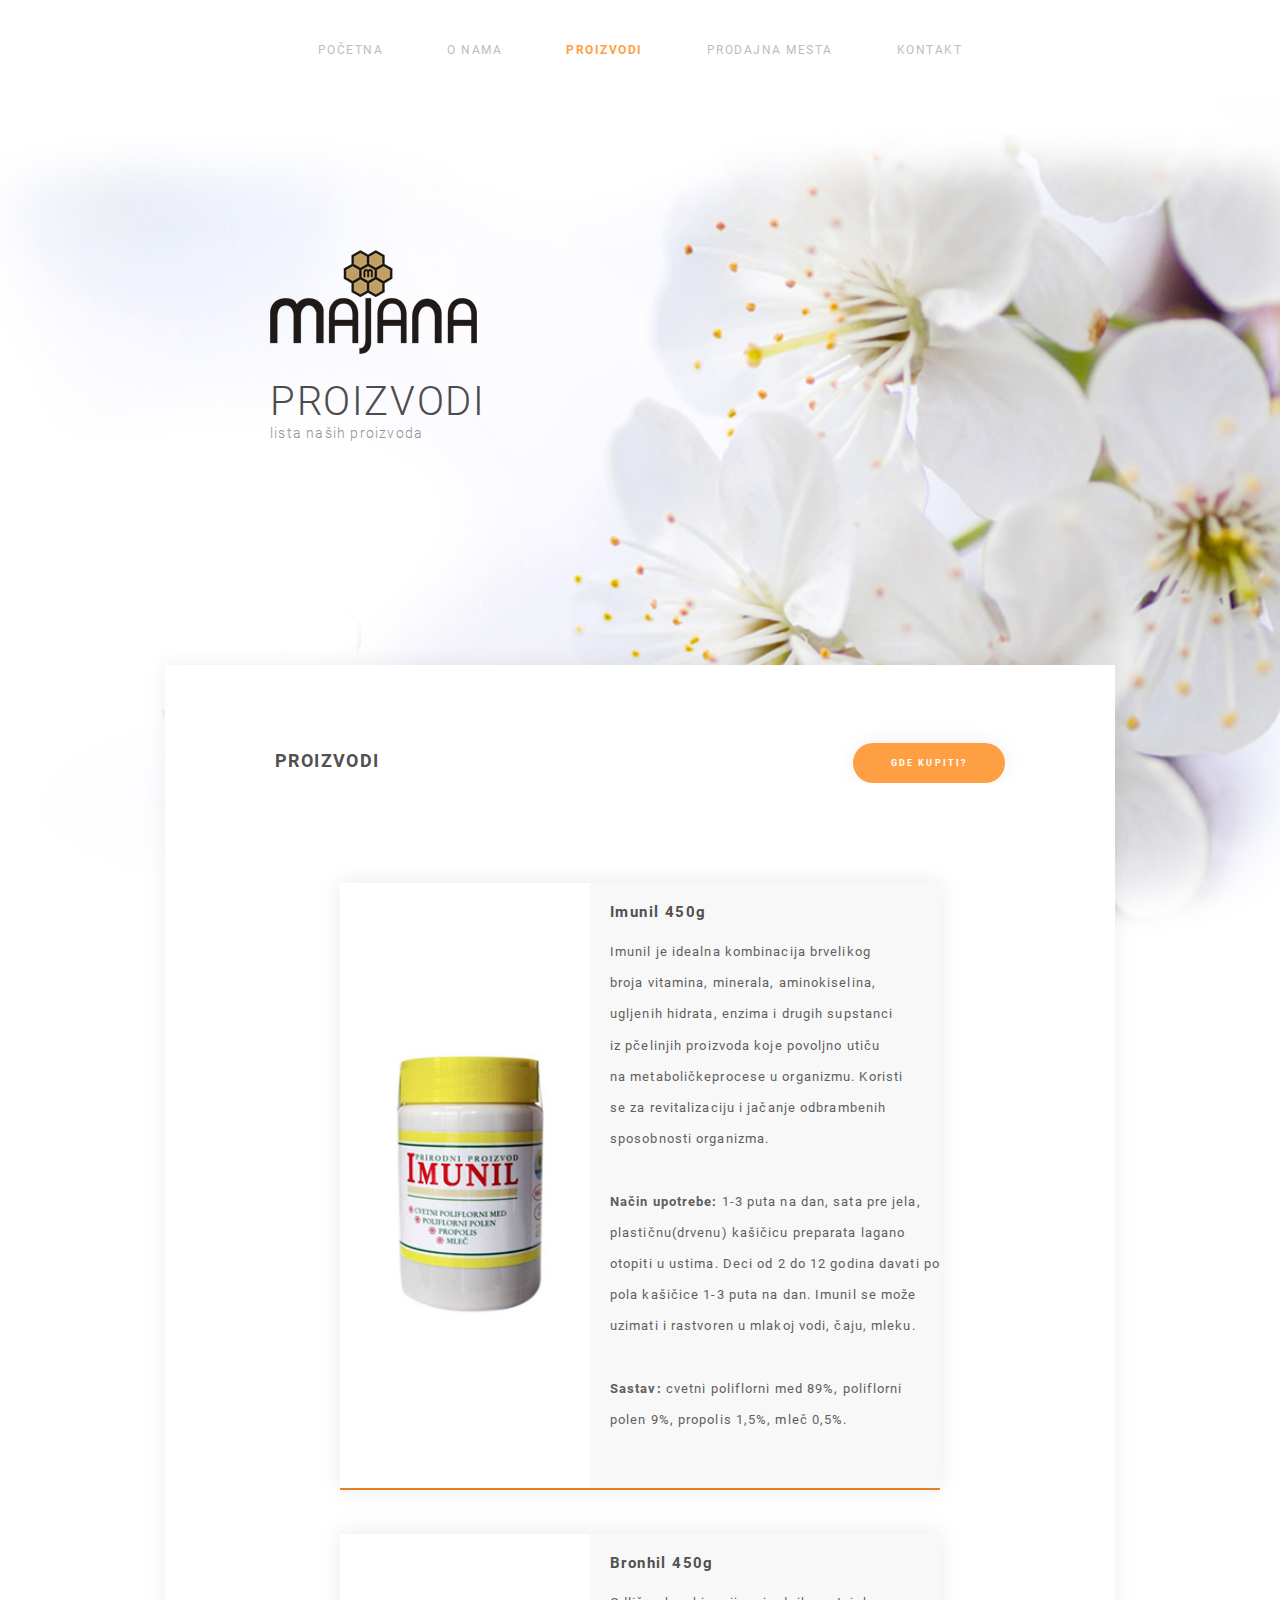
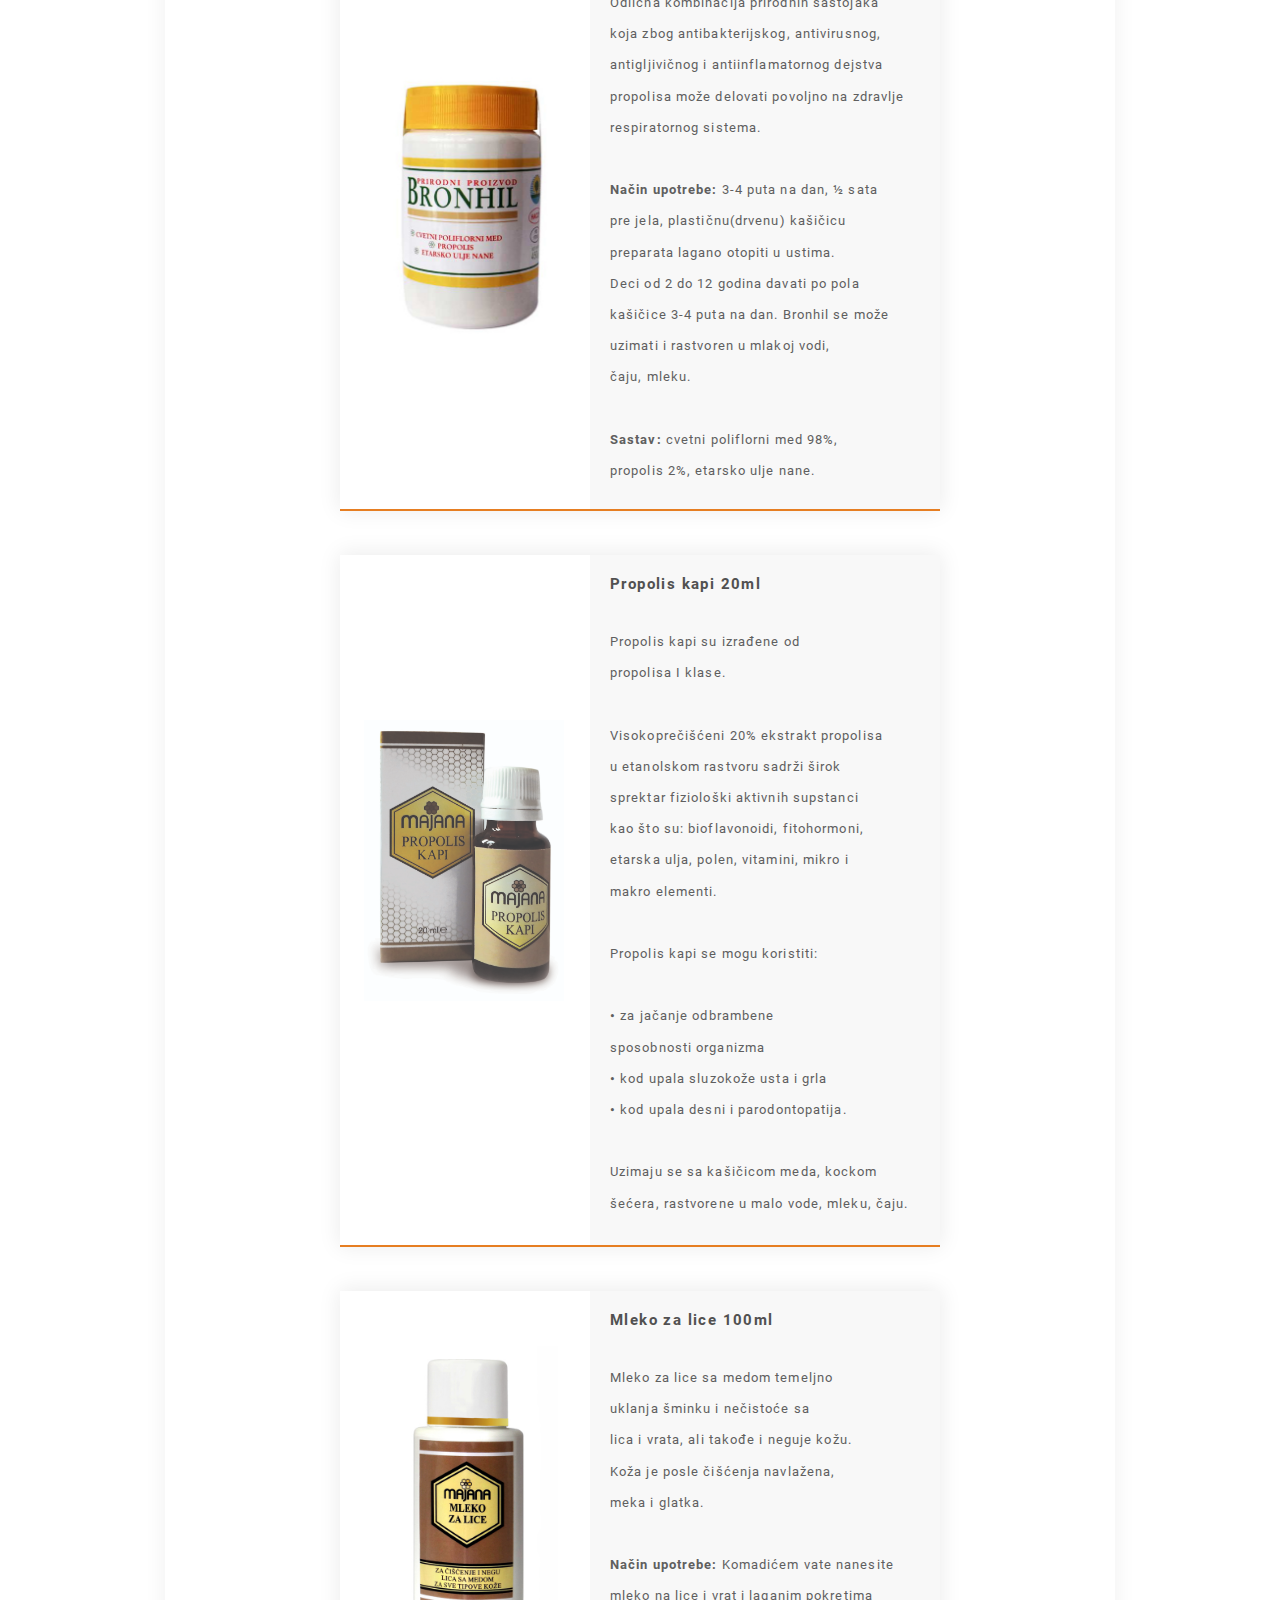
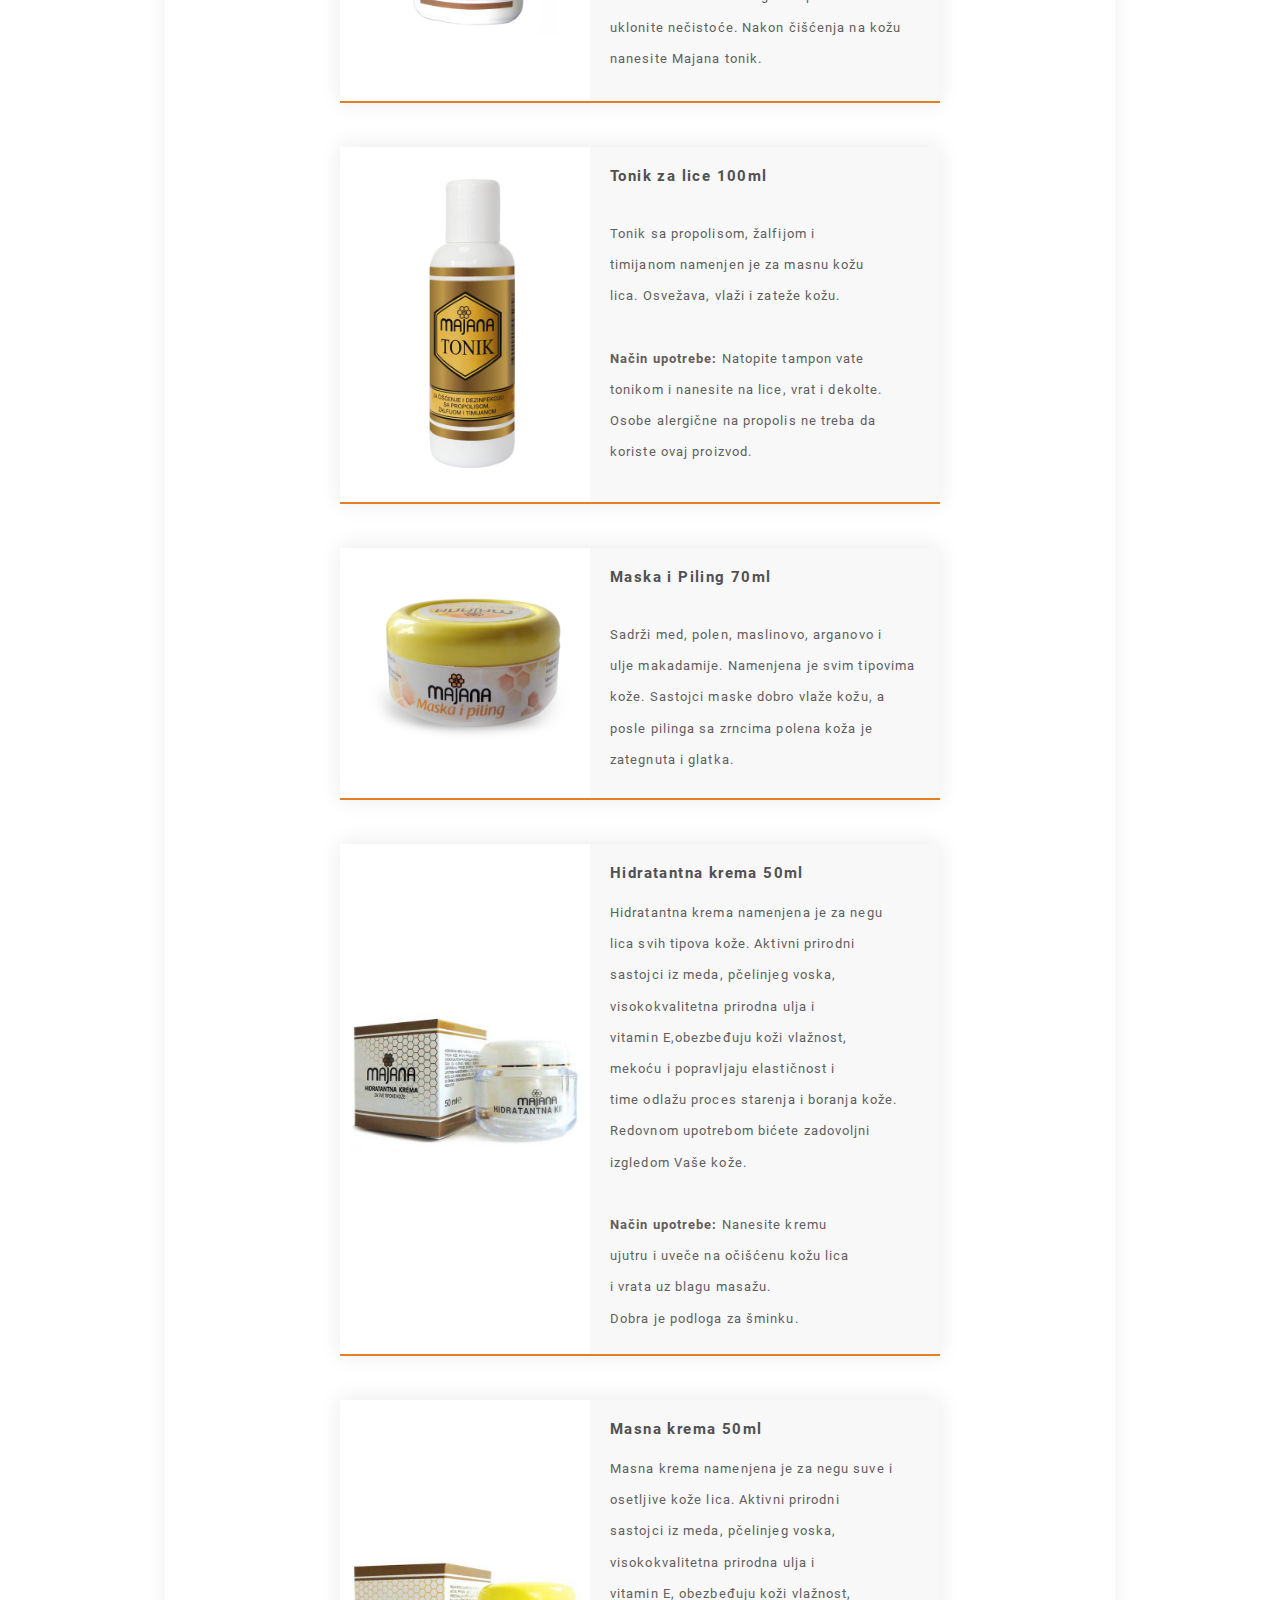
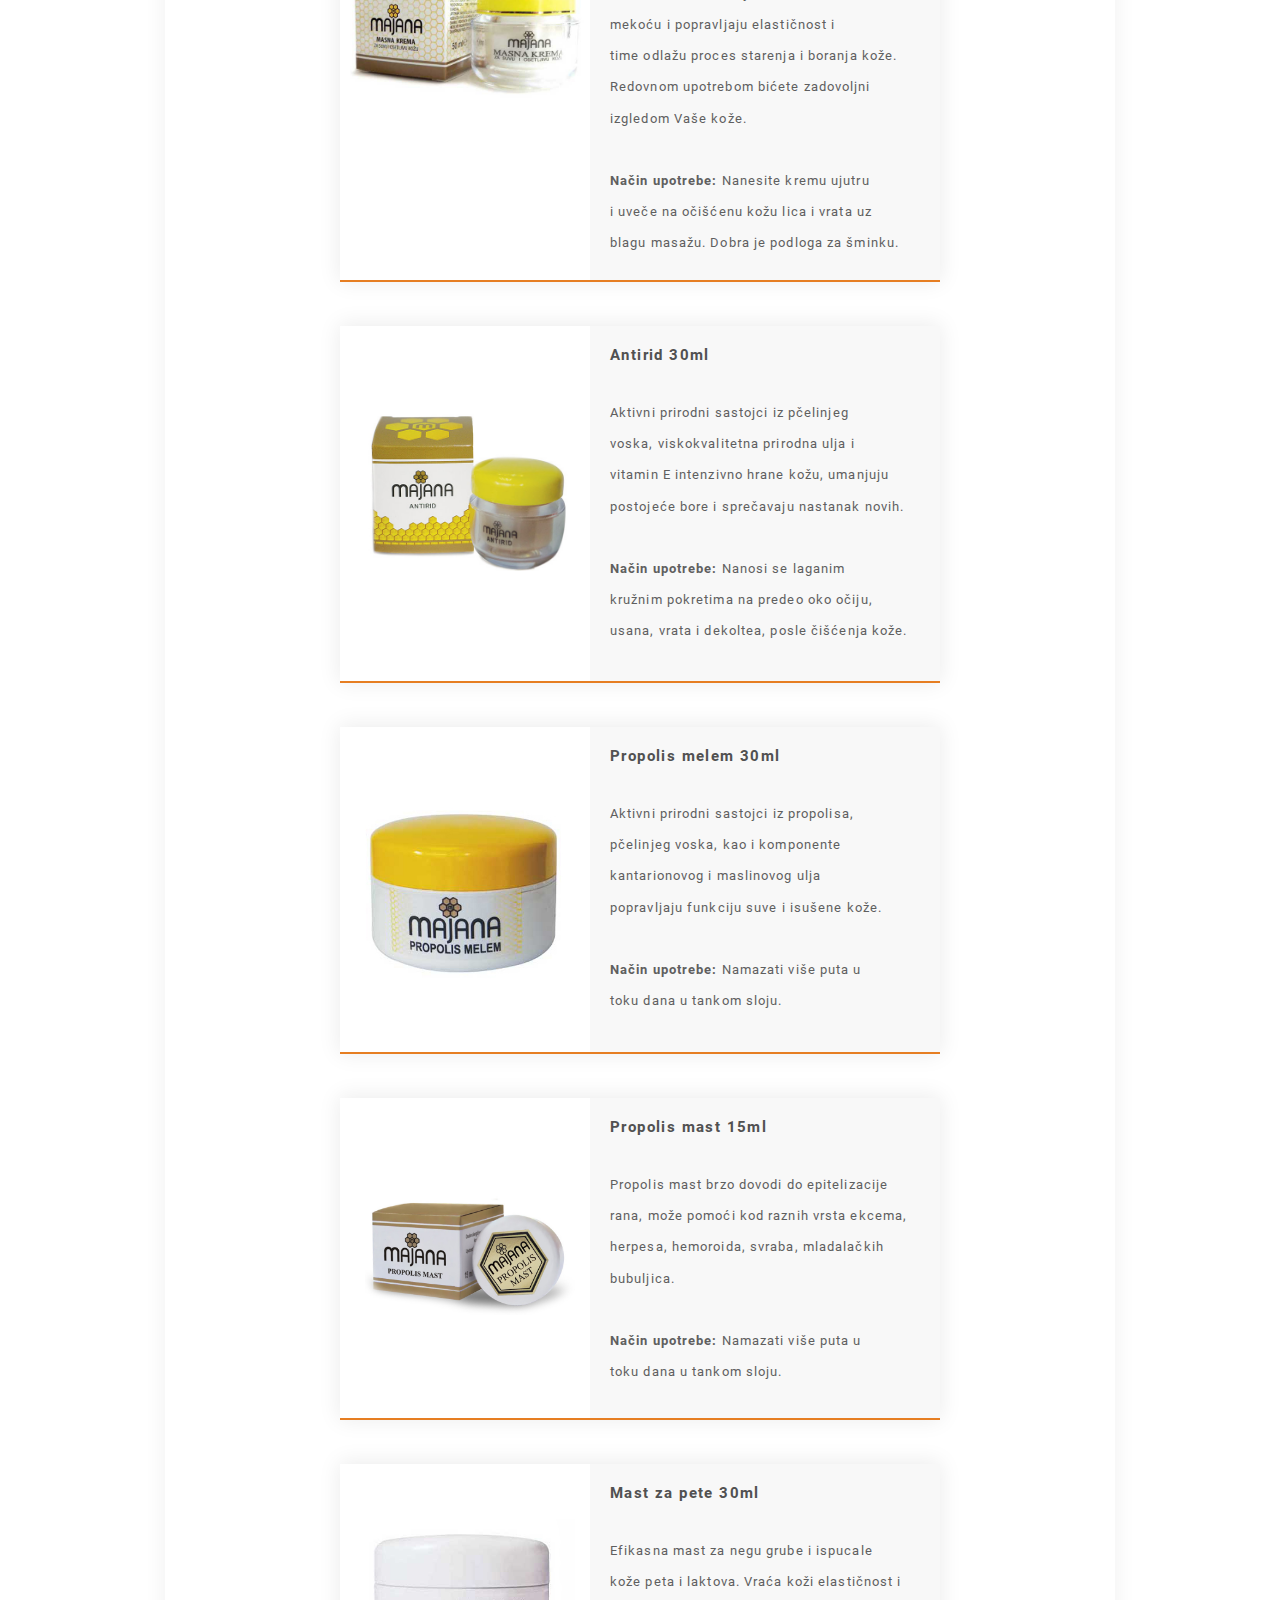
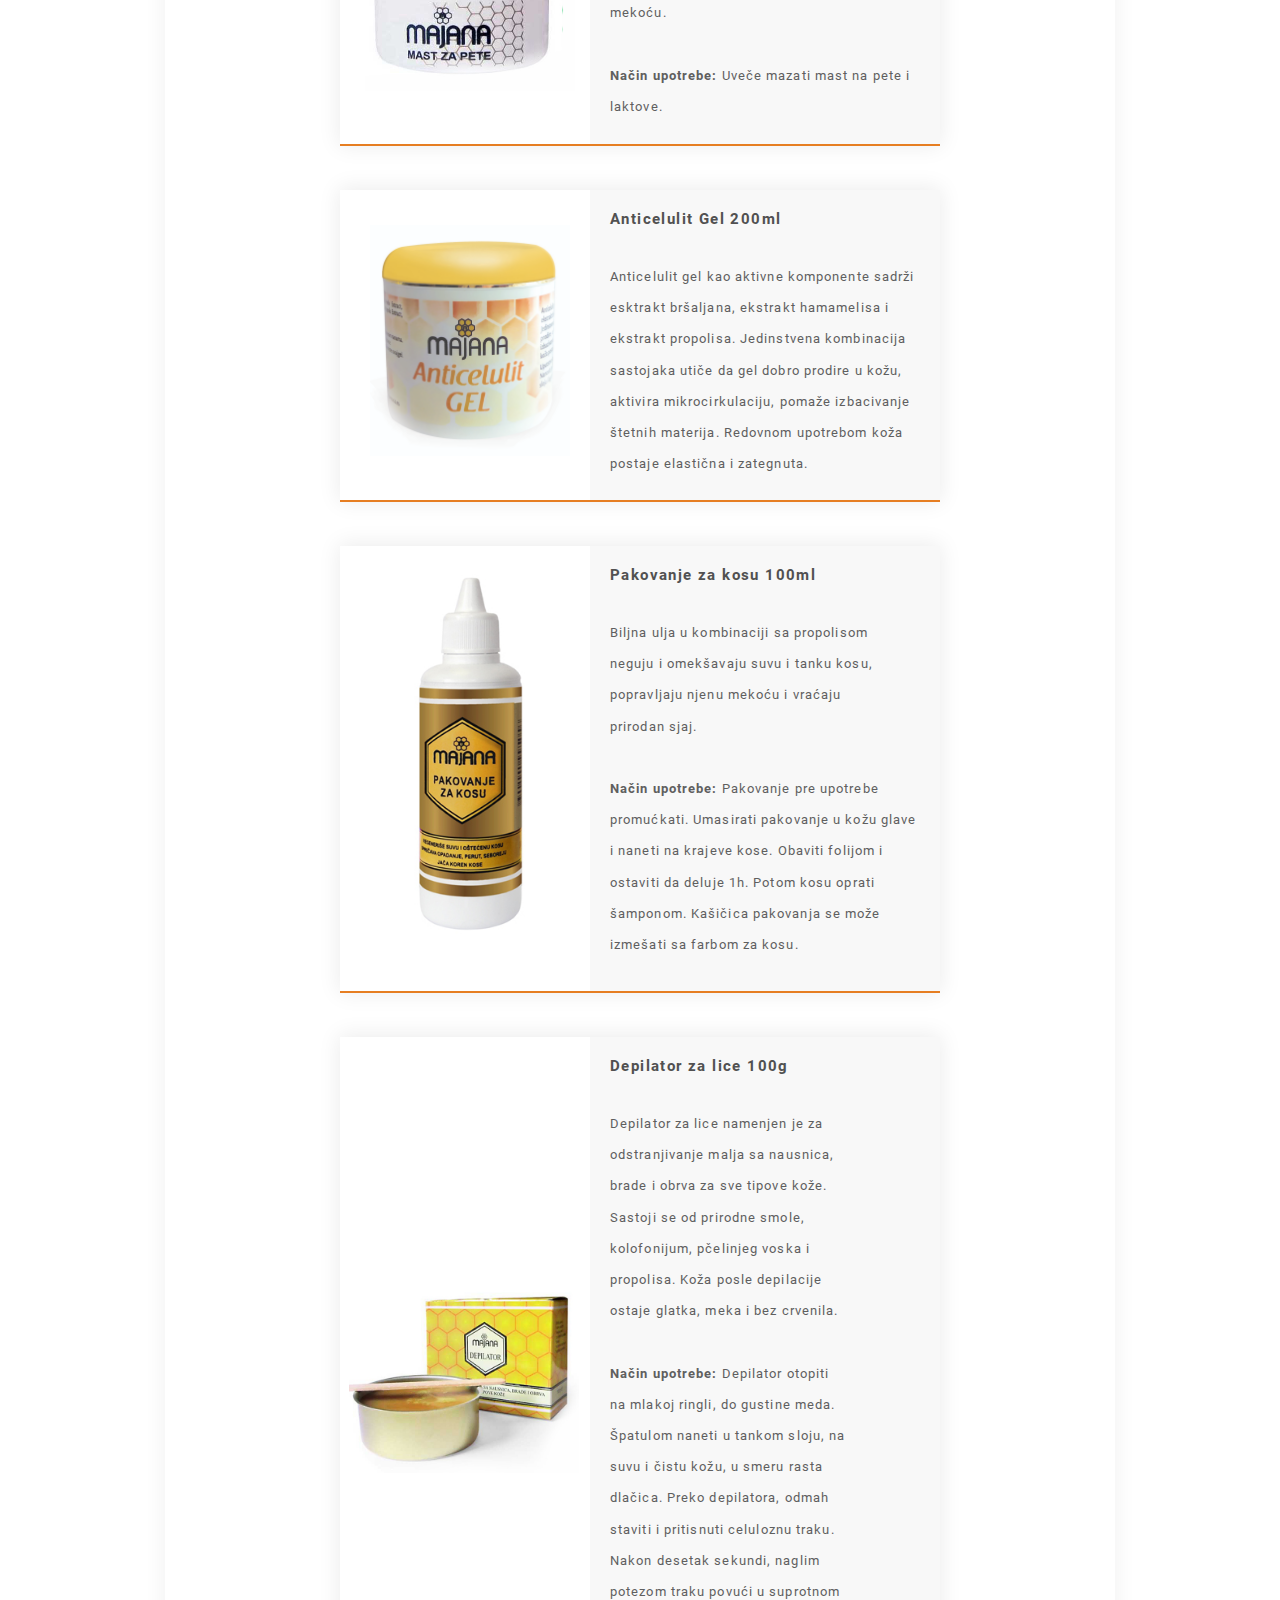
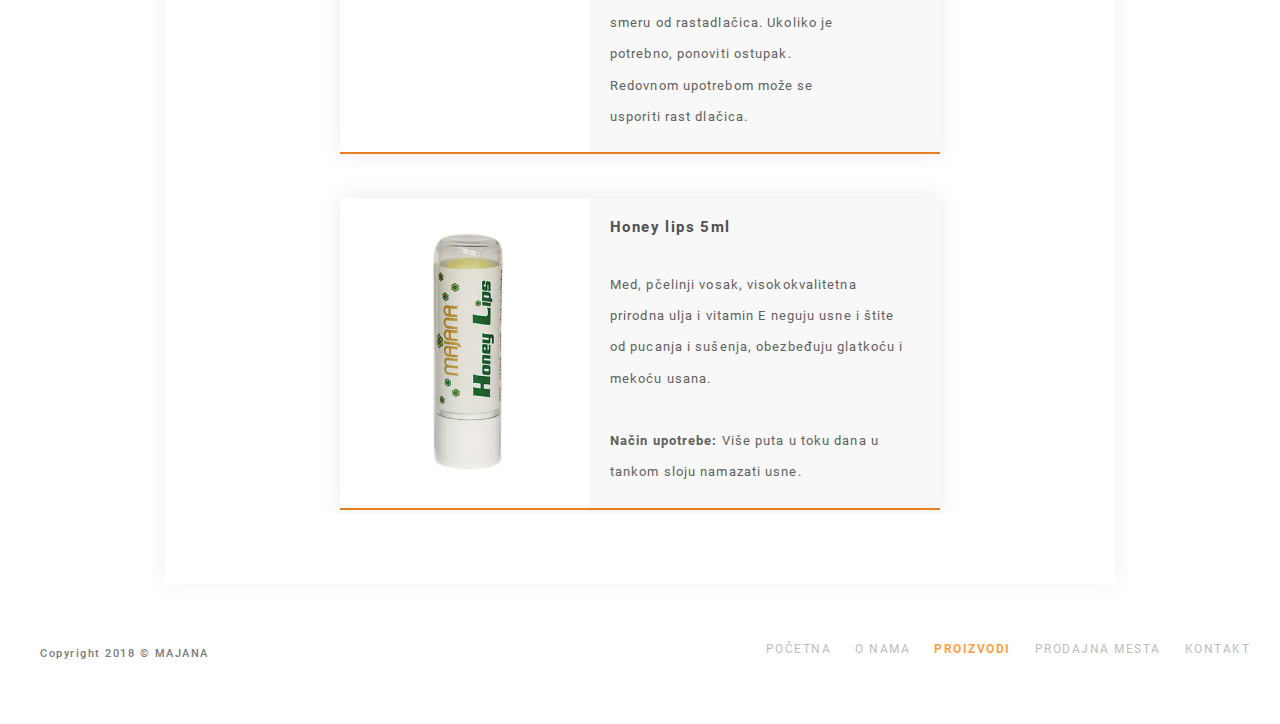
<file: proizvodi.html>
<!DOCTYPE html>
<html>
<head>
	<title>Majana - Proizvodi</title>
	<link rel="stylesheet" type="text/css" href="public/stylesheets/reset.css">
	<link rel="stylesheet" type="text/css" href="public/stylesheets/navigation.css">
	<link rel="stylesheet" type="text/css" href="public/stylesheets/proizvodi.css">
	<meta name="viewport" content="width=device-width, initial-scale=1">
	<link rel="shortcut icon" type="image/png" href="icon.png" />
</head>
<body>
	<div id="wrapper">
		<div id="modal">
			<img src="public/images/cancel.svg" id="close">
			<ul>
				<li><a href="index.html">POČETNA</a></li>
				<li><a href="o-nama.html">O NAMA</a></li>
				<li><a href="#" id="fix-act">PROIZVODI</a></li>
				<li><a href="prodajna-mesta.html">PRODAJNA MESTA</a></li>
				<li><a href="kontakt.html">KONTAKT</a></li>
			</ul>
		</div><!-- end modal -->
		<div class="nav-bar">
			<ul>
				<li><a href="index.html">POČETNA</a></li>
				<li><a href="o-nama.html">O NAMA</a></li>
				<li><a href="#" id="active">PROIZVODI</a></li>
				<li><a href="prodajna-mesta.html">PRODAJNA MESTA</a></li>
				<li><a href="kontakt.html">KONTAKT</a></li>
			</ul>
		</div><!-- end nav-bar -->
		<div class="hero">
			<img src="public/images/menu.svg" id="menu">
			<img src="public/images/logo.png" class="logo">
			<p class="about-title">PROIZVODI</p>
			<p class="about-sub">lista naših proizvoda</p>
		</div><!-- end hero -->
		<div class="wrapper-proizvoda">
			<div class="tab-nav">
				<p class="strong-title left-t">PROIZVODI</p><br>
				<button class="nav-button" onclick="exKupovina()">GDE KUPITI?</button>
			</div><!-- end tab-nav -->
			<ul class="lista-proizvoda">
				<li class="proizvod proizvod-1"> 
					<div class="slika-proizvoda">
						<img src="public/images/proizvodi/proizvod-1.jpg" class="proizvod-slika">
					</div>
						<p class="proizvod-naziv">Imunil 450g</p>
						<p class="proizvod-opis">
						Imunil je idealna kombinacija brvelikog <br>
						broja vitamina, minerala, aminokiselina, <br>
						ugljenih hidrata, enzima i drugih supstanci <br>
						iz pčelinjih proizvoda koje povoljno utiču<br>
						na metaboličkeprocese u organizmu. Koristi<br>
						se za revitalizaciju i jačanje odbrambenih <br>
						sposobnosti organizma.<br><br>
						<span class="strong">
						Način upotrebe:</span> 1-3 puta na dan, sata 
						pre jela, plastičnu(drvenu) kašičicu preparata
						lagano otopiti u ustima. Deci od 2 do 12 godina
						davati po pola kašičice 1-3 puta na dan. Imunil
						se može uzimati i rastvoren u mlakoj vodi, čaju,
						mleku. <br><br>
						<span class="strong">
						Sastav:</span> cvetni poliflorni med 89%, 
						poliflorni polen 9%, propolis 1,5%, mleč 0,5%.
						</p>
					</li>								
					<li class="proizvod proizvod-2">
						<div class="slika-proizvoda">
							<img src="public/images/proizvodi/proizvod-2.jpg" class="proizvod-slika">
						</div>
							<p class="proizvod-naziv">Bronhil 450g</p>
							<p class="proizvod-opis">
							Odlična kombinacija prirodnih sastojaka <br>
							koja zbog antibakterijskog, antivirusnog, <br>
							antigljivičnog i antiinflamatornog dejstva <br>
							propolisa može delovati povoljno na zdravlje <br>
							respiratornog sistema. <br> <br>
							<span class="strong">
							Način upotrebe:</span> 3-4 puta na dan, ½ sata <br>
							pre jela, plastičnu(drvenu) kašičicu<br>
							preparata lagano otopiti u ustima. <br>
							Deci od 2 do 12 godina davati po pola <br>
							kašičice 3-4 puta na dan. Bronhil se može <br>
							uzimati i rastvoren u mlakoj vodi,<br> čaju, mleku.
							<br><br>
							<span class="strong">
							Sastav:</span> cvetni poliflorni med 98%, <br>
							propolis 2%, etarsko ulje nane.
							</p>
					</li>
					<li class="proizvod proizvod-7 proizvod-17">
						<div class="slika-proizvoda">
							<img src="public/images/proizvodi/proizvod-17.jpg" class="proizvod-slika">
						</div>
							<p class="proizvod-naziv">Propolis kapi 20ml</p> <br>
							<p class="proizvod-opis">
								Propolis kapi su izrađene od <br> 
								propolisa I klase.
								<br><br>
								Visokoprečišćeni 20% ekstrakt propolisa <br>
								u etanolskom rastvoru sadrži širok <br>
								sprektar fiziološki aktivnih supstanci <br>
								kao što su: bioflavonoidi, fitohormoni, <br>
								etarska ulja, polen, vitamini, mikro i <br>
								makro elementi.<br><br>

								Propolis kapi se mogu koristiti:<br><br>

								<span class="strong">•</span> za jačanje odbrambene<br>
								sposobnosti organizma <br>
								<span class="strong">•</span> kod upala sluzokože
								usta i grla<br>
								<span class="strong">•</span> kod upala desni i parodontopatija.<br><br>
								Uzimaju se sa kašičicom meda, kockom<br>
								šećera, rastvorene u malo vode, mleku, čaju.
						</p>
					</li>
					<li class="proizvod proizvod-5 proizvod-10">
						<div class="slika-proizvoda">
							<img src="public/images/proizvodi/proizvod-10.jpg" class="proizvod-slika">
						</div>
							<p class="proizvod-naziv">Mleko za lice 100ml</p> <br>
							<p class="proizvod-opis">
								Mleko za lice sa medom temeljno <br>
								uklanja šminku i nečistoće sa <br>
								lica i vrata, ali takođe i neguje kožu.<br>
								Koža je posle čišćenja navlažena, <br>
								meka i glatka.<br><br>
							<span class="strong">
							Način upotrebe:</span> Komadićem vate nanesite<br>
							mleko na lice i vrat i laganim pokretima <br>
							uklonite nečistoće. Nakon čišćenja na kožu <br>
							nanesite Majana tonik.
							</p>
					</li>
					<li class="proizvod proizvod-5 proizvod-9">
						<div class="slika-proizvoda">
							<img src="public/images/proizvodi/proizvod-9.jpg" class="proizvod-slika">
						</div>
							<p class="proizvod-naziv">Tonik za lice 100ml</p><br>
							<p class="proizvod-opis">
								Tonik sa propolisom, žalfijom i <br>
								timijanom namenjen je za masnu kožu <br>
								lica. Osvežava, vlaži i zateže kožu. <br><br>
							<span class="strong">
							Način upotrebe:</span> Natopite tampon vate <br>
							tonikom i nanesite na lice, vrat i dekolte. <br>
							Osobe alergične na propolis ne treba da <br>
							koriste ovaj proizvod.
							</p>
					</li>
				<li class="proizvod proizvod-7 proizvod-16">
						<div class="slika-proizvoda">
							<img src="public/images/proizvodi/proizvod-16.jpg" class="proizvod-slika">
						</div>
							<p class="proizvod-naziv">Maska i Piling 70ml</p> <br>
							<p class="proizvod-opis">
								Sadrži med, polen, maslinovo, arganovo i <br>
								ulje makadamije. Namenjena je svim tipovima <br>
								kože. Sastojci maske dobro vlaže kožu, a <br>
								posle pilinga sa zrncima polena koža je <br>
								zategnuta i glatka.
						</p>
					</li>																							
					<li class="proizvod proizvod-3">
						<div class="slika-proizvoda">
							<img src="public/images/proizvodi/proizvod-3.jpg" class="proizvod-slika">
						</div>
							<p class="proizvod-naziv">Hidratantna krema 50ml</p>
							<p class="proizvod-opis">
							Hidratantna krema namenjena je za negu <br>
							lica svih tipova kože. Aktivni prirodni <br>
							sastojci iz meda, pčelinjeg voska, <br>
							visokokvalitetna prirodna ulja i <br>
							vitamin E,obezbeđuju koži vlažnost, <br>
							mekoću i popravljaju elastičnost i <br>
							time odlažu proces starenja i boranja kože.<br>
							Redovnom upotrebom bićete zadovoljni <br>
							izgledom Vaše kože.<br>
							<br>
							<span class="strong">
							Način upotrebe:</span> Nanesite kremu <br>
							ujutru i uveče na očišćenu kožu lica <br>
							i vrata uz blagu masažu. <br>
							Dobra je podloga za šminku.<br> 
							</p>
					</li>
					<li class="proizvod proizvod-4">
						<div class="slika-proizvoda">
							<img src="public/images/proizvodi/proizvod-4.jpg" class="proizvod-slika">
						</div>
							<p class="proizvod-naziv">Masna krema 50ml</p>
							<p class="proizvod-opis">
								Masna krema namenjena je za negu suve i <br>
								osetljive kože lica. Aktivni prirodni <br>
								sastojci iz meda, pčelinjeg voska, <br>
								visokokvalitetna prirodna ulja i <br>
								vitamin E, obezbeđuju koži vlažnost, <br>
								mekoću i popravljaju elastičnost i <br>
								time odlažu proces starenja i boranja kože.<br>
								Redovnom upotrebom bićete zadovoljni <br>
								izgledom Vaše kože.<br>
								<br>
								<span class="strong">
								Način upotrebe:</span> Nanesite kremu ujutru<br>
								i uveče na očišćenu kožu lica i vrata uz <br>
								blagu masažu. Dobra je podloga za šminku. 
							</p>
					</li>
					<li class="proizvod proizvod-6">
						<div class="slika-proizvoda">
							<img src="public/images/proizvodi/proizvod-6.jpg" class="proizvod-slika">
						</div>
							<p class="proizvod-naziv">Antirid 30ml</p> <br>
							<p class="proizvod-opis">
								Aktivni prirodni sastojci iz pčelinjeg <br>
								voska, viskokvalitetna prirodna ulja i <br>
								vitamin E intenzivno hrane kožu, umanjuju <br>
								postojeće bore i sprečavaju nastanak novih. <br><br>
								<span class="strong">
								Način upotrebe:</span> Nanosi se laganim <br>
								kružnim pokretima na predeo oko očiju,<br>
								usana, vrata i dekoltea, posle čišćenja kože.
							</p>
					</li>
					<li class="proizvod proizvod-7">
						<div class="slika-proizvoda">
							<img src="public/images/proizvodi/proizvod-7.jpg" class="proizvod-slika">
						</div>
							<p class="proizvod-naziv">Propolis melem 30ml</p> <br>
							<p class="proizvod-opis">
								Aktivni prirodni sastojci iz propolisa, <br> 
								pčelinjeg voska, kao i komponente <br>
								kantarionovog i maslinovog ulja <br>
								popravljaju funkciju suve i isušene kože.<br><br>
								<span class="strong">Način upotrebe:</span> Namazati više puta u<br>
								toku dana u tankom sloju.
							</p>
					</li>
					<li class="proizvod proizvod-7 proizvod-11">
						<div class="slika-proizvoda">
							<img src="public/images/proizvodi/proizvod-14.jpg" class="proizvod-slika">
						</div>
							<p class="proizvod-naziv">Propolis mast 15ml</p> <br>
							<p class="proizvod-opis">
							 Propolis mast brzo dovodi do epitelizacije <br>
							 rana, može pomoći kod raznih vrsta ekcema, <br>
							 herpesa, hemoroida, svraba, mladalačkih bubuljica.<br><br>
							<span class="strong">Način upotrebe:</span> Namazati više puta u <br> toku dana u tankom sloju.<br>
							</p>
					</li>			
					<li class="proizvod proizvod-7 proizvod-12">
						<div class="slika-proizvoda">
							<img src="public/images/proizvodi/proizvod-12.jpg" class="proizvod-slika">
						</div>
							<p class="proizvod-naziv">Mast za pete 30ml</p> <br>
							<p class="proizvod-opis">Efikasna mast za negu grube i ispucale <br>
								kože peta i laktova. Vraća koži elastičnost i mekoću. <br><br>
								<span class="strong">Način upotrebe:</span> Uveče mazati mast na pete i laktove.
							</p>
					</li>
					<li class="proizvod proizvod-7 proizvod-15">
						<div class="slika-proizvoda">
							<img src="public/images/proizvodi/proizvod-15.jpg" class="proizvod-slika">
						</div>
							<p class="proizvod-naziv">Anticelulit Gel 200ml</p> <br>
							<p class="proizvod-opis">
							Anticelulit gel kao aktivne komponente sadrži <br>
							esktrakt bršaljana, ekstrakt hamamelisa i <br>
							ekstrakt propolisa. Jedinstvena kombinacija <br>
							sastojaka utiče da gel dobro prodire u kožu, <br>
							aktivira mikrocirkulaciju, pomaže izbacivanje <br>
							štetnih materija. Redovnom upotrebom koža <br>
							postaje elastična i zategnuta.
						</p>
					</li>																								
					<li class="proizvod proizvod-5">
						<div class="slika-proizvoda">
							<img src="public/images/proizvodi/proizvod-5.jpg" class="proizvod-slika">
						</div>
							<p class="proizvod-naziv">Pakovanje za kosu 100ml</p> <br>
							<p class="proizvod-opis">
								Biljna ulja u kombinaciji sa propolisom <br>
								neguju i omekšavaju suvu i tanku kosu, <br>
								popravljaju njenu mekoću i vraćaju <br>
								prirodan sjaj. <br><br>
							<span class="strong">
							Način upotrebe:</span> Pakovanje pre upotrebe <br> 
							promućkati. Umasirati pakovanje u kožu glave <br> 
							i naneti na krajeve kose. Obaviti folijom i <br> 
							ostaviti da deluje 1h. Potom kosu oprati <br> 
							šamponom. Kašičica pakovanja se može <br> 
							izmešati sa farbom za kosu. <br><br>
							</p>
					</li>					
					<li class="proizvod proizvod-8">
						<div class="slika-proizvoda">
							<img src="public/images/proizvodi/proizvod-8.jpg" class="proizvod-slika">
						</div>
							<p class="proizvod-naziv">Depilator za lice 100g</p> <br>
							<p class="proizvod-opis">
								Depilator za lice namenjen je za<br>
								odstranjivanje malja sa nausnica, <br>
								brade i obrva za sve tipove kože.<br>
								Sastoji se od prirodne smole, <br>
								kolofonijum, pčelinjeg voska i<br>
								propolisa. Koža posle depilacije <br>
								ostaje glatka, meka i bez crvenila.<br><br>
							<span class="strong">
							Način upotrebe:</span> Depilator otopiti <br> 
							na mlakoj ringli, do gustine meda. <br>
							Špatulom naneti u tankom sloju, na <br>
							suvu i čistu kožu, u smeru rasta <br>
							dlačica. Preko depilatora, odmah <br>
							staviti i pritisnuti celuloznu traku. <br>
							Nakon desetak sekundi, naglim <br>
							potezom traku povući u suprotnom<br>
							smeru od rastadlačica. Ukoliko je<br>
							potrebno, ponoviti ostupak. <br>Redovnom
							upotrebom može se<br> usporiti rast dlačica. 
							</p>
					</li>																				
					<li class="proizvod proizvod-7 proizvod-13">
						<div class="slika-proizvoda">
							<img src="public/images/proizvodi/proizvod-13.jpg" class="proizvod-slika">
						</div>
							<p class="proizvod-naziv">Honey lips 5ml</p> <br>
							<p class="proizvod-opis">Med, pčelinji vosak, visokokvalitetna <br>
								prirodna ulja i vitamin E neguju usne i štite  <br>od pucanja i
								sušenja, obezbeđuju glatkoću i mekoću usana. <br> <br>
							<span class="strong">Način upotrebe:</span> Više puta u toku dana u <br>
							 tankom sloju namazati usne.
						</p>
					</li>
				</ul>					
		</div><!-- wrapper-proizvoda -->
		<div class="footer">
			<div class="left-footer">
				<p class="copyright">Copyright 2018 © MAJANA</p>
			</div><!-- end left-footer -->
			<div class="right-footer">
				<ul>
					<li><a href="index.html">POČETNA</a></li>
					<li><a href="o-nama.html">O NAMA</a></li>
					<li><a href="#" class="sec-act">PROIZVODI</a></li>
					<li><a href="prodajna-mesta.html">PRODAJNA MESTA</a></li>
					<li><a href="kontakt.html">KONTAKT</a></li>
				</ul>				
			</div><!-- end right-footer -->
		</div><!-- end footer -->
	</div><!-- end wrapper -->
	<script src="views/script.js"></script>
</body>
</html>
</file>
<file: public/stylesheets/navigation.css>
ECHO is on.
</file>
<file: public/stylesheets/landing-page.css>
#wrapper {
	width: 1280px;
	height: auto;
	margin: 0 auto;
}

.nav-bar {
	width: 100%;
	height: 100px;	
	border-bottom: 1px solid #ebebeb;
}

.nav-bar ul {
	width: 100%;
	height: auto;
	text-align: center;
	margin-top: 40px;
}

.nav-bar ul > li {
	display: inline-block;
	padding: 0px 30px 0px 30px;
}

.nav-bar a {
	font-family: Roboto-Regular;
	font-size: 12px;
	color: #bebdbd;
	letter-spacing: 1.5px;
}

.nav-bar a:hover {
	transition: .2s;
	color: black;
}

#active {
	font-family: Roboto-Bold;
	color: #91c544;
}

.hero {
	width: 100%;
	height: 815px;
	background-image: url(../images/hero-background.jpg);
	background-position: left;
	background-repeat: no-repeat;
	background-size: cover;	
}

.content-left {
	float: left;
	width: 50%;
	height: 100%;
}

.content-left .logo {
	margin-top: 170px;
}

.title {
	font-family: Roboto-Light;
	font-size: 50px;
	color: #4e4e4e;
	text-align: left;
	margin-top: 60px;
	letter-spacing: 1.5px;
}

.sub-title {
	font-family: Roboto-Light;
	font-size: 16px;
	color: #6a6a6a;
	line-height: 220%;
	letter-spacing: 1.4px;
	margin-top: 20px;
}

.proizvodi {
	transition: .4s;
	margin-top: 30px;
	width: 195px;
	height: 52px;
	background-color: #91c544;
	border: none;
	color: white;
	font-family: Roboto-Bold;
	font-size: 10px;
	letter-spacing: 2.4px;
	cursor: pointer;
}

.proizvodi:hover{
	transition: .4s;
	color: #91c544;
	background: none;
	border: 2px solid #91c544;
}

.m-fix {
	margin-left: 195px;
}

.line {
	width: 1px;
	height: 130px;
	background: #dfdfdf;
	margin-left: 290px;
	border: none;
	margin-top: 40px;
}

.proizvodi-wrapper {
	width: 1155px;
	height: auto;
	margin: 0 auto;
	margin-top: -85px;
	background: white;
	-webkit-box-shadow: 0px -1px 21px 1px rgba(0,0,0,0.06);
	-moz-box-shadow: 0px -1px 21px 1px rgba(0,0,0,0.06);
	box-shadow: 0px -1px 21px 1px rgba(0,0,0,0.06);
}

.tab {
	width: 100%;
	height: 135px;
}

.strong-title {
	font-family: Roboto-Bold;
	font-size: 18px;
	color: #515151;
	letter-spacing: 1.4px;
	line-height: 120%;
	margin-top: 90px;
	margin-left: 150px;
}

.light-title {
	font-family: Roboto-Regular;
	font-size: 11px;
	color: #c0c0c0;
	letter-spacing: 2.1px;
}

.left-t {
	float: left;
}

.right-a {
	float: right;
	margin-top: 90px;
	margin-right: 150px;
	font-family: Roboto-Regular;
	font-size: 11px;
	color: #666666;
	letter-spacing: 1.4px;
}

.right-a a { color: #666666; }
.right-a a:hover { opacity: .5; }

.lista-proizvoda {
	width: 895px;
	height: auto;
	margin: 0 auto;
	margin-top: 60px;
	margin-bottom: 70px;
}

.proizvod {
	display: inline-block;
	width: 262px;
	height: 480px;
	border-bottom: 2px solid #e67e22;
	-webkit-box-shadow: 0px -1px 21px 1px rgba(0,0,0,0.08);
	-moz-box-shadow: 0px -1px 21px 1px rgba(0,0,0,0.08);
	box-shadow: 0px -1px 21px 1px rgba(0,0,0,0.08);
	margin-top: 10px;
	background: #f8f8f8;
}

.proizvod:first-child { margin-left: 20px; }
.proizvod:nth-child(2) { margin: 0px 35px 0px 35px; }

.slika-proizvoda {
	width: 100%;
	height: 173px;
	overflow-y: hidden;
	background: white;
}

.proizvod-slika {
	width: 190px;
	margin-left: 40px;
	margin-top: 10px;
}

.proizvod-naziv {
	font-family: Roboto-Bold;
	font-size: 15px;
	color: #515151;
	letter-spacing: 1.4px;
	margin-left: 20px;
	margin-top: 30px; 
}

.proizvod-opis {
	font-family: Roboto-Regular;
	font-size: 12px;
	color: #5f5f5f;
	letter-spacing: 1.4px;
	line-height: 240%;
	margin-left: 20px;
	margin-top: 20px;
}

.vise {
	float: right;
	font-family: Roboto-Bold;
	font-size: 12px;
	color: #7c7a7a;
	letter-spacing: 1.5px;
	margin-top: 30px;
	margin-right: 20px;
}

.vise:hover {
	opacity: .7;
}

.slika-2 { margin-top: 37px; }
.slika-3 { margin-top: 35px; margin-left: 42px; }
.vise-fix { margin-top: 57px; }

.banner {
	width: 1200px;
	height: 330px;
	margin: 0 auto;
	background-image: url(../images/banner-background.png);
	background-repeat: no-repeat;
	background-position: center;
	background-size: cover;
	margin-top: 65px;
}

.banner-text {
	float: left;
	width: 50%;
	height: 100%;
	background: rgba(255, 159, 67, .8);
	-webkit-box-shadow: 4px 0px 25px 1px rgba(0,0,0,0.16);
	-moz-box-shadow: 4px 0px 25px 1px rgba(0,0,0,0.16);
	box-shadow: 4px 0px 25px 1px rgba(0,0,0,0.16);
}

.banner-text p {
	margin-top: 125px;
	display: inline-block;
	vertical-align: middle;
	text-align: right;
	font-size: 18px;
	color: white;
	letter-spacing: 3.4px;
	font-family: Roboto-Regular;
	line-height: 250%;
	margin-left: 125px;
}

.banner-text img {
	margin-top: 125px;
	display: inline-block;
	vertical-align: middle;
	margin-left: 40px;
}

.banner-button {
	width: 50%;
	height: 100%;
	float: right;
	text-align: center;
}

.prodavnica {
	transition: .2s;
	width: 260px;
	height: 70px;
	border-radius: 35px;
	background: #ff9f43;
	border: none;
	font-family: Roboto-Bold;
	font-size: 11px;
	letter-spacing: 2.4px;
	color: white;
	cursor: pointer;
	margin-top: 127px;
	-webkit-box-shadow: 0px 0px 25px 1px rgba(0,0,0,0.18);
	-moz-box-shadow: 0px 0px 25px 1px rgba(0,0,0,0.18);
	box-shadow: 0px 0px 25px 1px rgba(0,0,0,0.18);
}

.prodavnica:hover {
	transition: .2s;
	background: rgba(255,255,255, .6);
	color: #ff9f43;
	border: 2px solid #ff9f43;
	box-shadow: none;
}

.about {
	width: 1200px;
	height: 780px;
	margin: 0 auto;
	background-image: url(../images/about-background.jpg);
}

.about-text {
	float: right;
	width: 50%;
	height: 100%;
}

.about-title {
	font-family: Roboto-Regular;
	font-size: 45px;
	color: #4e4e4e;
	letter-spacing: 1.5px;
	margin-top: 50px;
	margin-left: 50px;
}

.about-p {
	font-family: Roboto-Regular;
	font-size: 14px;
	color: #898989;
	letter-spacing: 1.1px;
	line-height: 265%;
	margin-left: 50px;
	margin-top: 40px;
}

.about-btn {
	transition: .2s;
	width: 195px;
	height: 50px;
	background: none;
	border: 2px solid #ff9f43;
	color: #ff9f43;
	font-family: Roboto-Bold;
	font-size: 11px;
	letter-spacing: 1.7px;
	cursor: pointer;
	margin-left: 50px;
	margin-top: 40px;
}

.about-btn:hover {
	transition: .2s;
	background: #ff9f43;
	color: white;
}

.contact {
	width: 680px;
	height: 265px;
	margin: 0 auto;
	margin-top: -75px;
	background: white;
	-webkit-box-shadow: 0px -1px 21px 1px rgba(0,0,0,0.06);
	-moz-box-shadow: 0px -1px 21px 1px rgba(0,0,0,0.06);
	box-shadow: 0px -1px 21px 1px rgba(0,0,0,0.06);
}

.contact-left {
	width: 40%;
	height: 100%;
	float: left;
	text-align: center;
	margin-left: 10%;
}

.contact-right {
	width: 40%;
	height: 100%;
	float: right;
	text-align: center;
	margin-right: 10%;
}

.contact-image {
	margin-top: 40px;
}

.contact-text {
	font-family: Roboto-Regular;
	color: #a5a5a5;
	letter-spacing: 1.4px;
	line-height: 250%;
	font-size: 14px;	
	margin-top: 10px;
}

.footer {
	width: 100%;
	height: 140px;
}

.left-footer {
	float: left;
}

.copyright {
	font-family: Roboto-Medium;
	font-size: 11px;
	color: #7a7a7a;
	letter-spacing: 1.5px;
	line-height: 140px;
	margin-left: 40px;
}

.footer ul {
	float: right;
	width: auto;
	height: auto;
	margin-top: 55px;
	margin-right: 20px;
}

.footer ul > li {
	display: inline-block;
	padding: 0px 10px 0px 10px;
}

.footer ul > li > a {
	font-family: Roboto-Regular;
	font-size: 12px;
	color: #bebdbd;
	letter-spacing: 1.5px;
}

.footer ul > li > a:hover {
	transition: .2s;
	color: black;
}

.footer ul > li > .sec-act {
	color: #ff9f43;
	font-family: Roboto-Bold;
}

#menu {
	width: 32px;
	height: 32px;
	position: absolute;
	right: 40px;
	top: 35px;
	cursor: pointer;
	display: none;
}

.helper-text {
	font-size: 18px;
	color: #8b8b8b;
	letter-spacing: 1.8px;
	font-family: Roboto-Regular;
	line-height: 250%;
	display: none;
}

#modal {
	width: 100%;
	height: 100%;
	position: fixed;
	background: white;
	top: -100%;
	left: 0px;
	z-index: 100;
}

#close {
	width: 34px;
	height: 34px;
	position: absolute;
	top: 40px;
	right: 40px;
}

#modal ul {
	width: 100%;
	height: auto;
	margin-top: 150px;
	text-align: center;
}

#modal ul > li {
	margin-top: 40px;
}

#modal ul > li > a {
	font-family: Roboto-Regular;
	font-size: 16px;
	color: #bebdbd;
	letter-spacing: 1.5px;
}

#modal ul > li > #fix-act {
	font-family: Roboto-Bold;
	color: #91c544;
}

#close {
	cursor: pointer;
}
</file>
<file: public/stylesheets/landing-query.css>
@media (max-width: 1279px) {
	#wrapper {
		width: 100%;
	}

	.content-left {
		width: auto;
	}

	.proizvodi-wrapper {
		width: 100%;
	}

	.strong-title {
		margin-left: 100px;
	}

	.right-a {
		margin-right: 100px;
	}

	.banner {
		width: 100%;
	}

	.banner-text p {
		margin-left: 17%;
	}

	.about {
		width: 100%;
		height: 780px;
		margin: 0 auto;
		background-image: url(../images/about-background.jpg);
		background-repeat: no-repeat;
		background-position: right;
		background-size: cover;
	}

	.about-text {
		float: right;
		width: 54%;
		height: 100%;
	}

	.about-title {
		margin-left: 10%;
	}

	.about-p {
		margin-left: 10%;
	}

	.about-btn {
		margin-left: 10%;
	}
}

@media (max-width: 950px) {
	.nav-bar {
		display: none;
	}

	#menu {
		display: block;
	}

	.hero {
		background-image: url(../images/hero-background-small.jpg);
		background-position: center;
	}

	.content-left {
		width: 100%;
		text-align: center;
	}

	.content-left .logo {
		margin-left: 0px;
		margin-top: 140px;
	}

	.title {	
		margin-left: 0px;
		text-align: center;
	}

	.sub-title {
		margin-left: 0px;
	}

	.proizvodi {
		margin-left: 0px;
	}

	.line {
		margin-left: 0px;
	}

	.proizvod {
		display: block;
	}

	.strong-title {
		margin-left: 0px;
		margin-top: 40px;
		text-align: center;
		float: none;
	}

	.light-title {
		margin-left: 0px;
		margin-top: 0px;
		text-align: center;
		float: none;
	}

	.right-a {
		float: none;
		text-align: center;
		margin-left: 0px;
		margin-right: 0px;
		margin-top:	30px;
	}

	.proizvod:nth-child(2) {margin: 0 auto; margin-top: 20px;}
	.proizvod:first-child {margin: 0 auto; margin-top: 40px;}
	.proizvod:nth-child(3) {margin: 0 auto; margin-top: 20px; margin-bottom: 40px;}

	.lista-proizvoda {
		width: 100%;
		margin: 0 auto;
	}

	.banner {
		width: 100%;
		height: 280px;
		background-image: none;
	}

	.banner-text {
		display: none;
	}

	.banner-button {
		float: none;
		width: 100%;
	}

	.prodavnica {
		margin-top: 30px;
	}

	.helper-text {
		display: block;
		margin-top: 0px;
	}

	.about {
		width: 100%;
		height: auto;
		background-image: url(../images/about-background-small.jpg);
	}

	.about-text {
		width: 100%;
		text-align: center;
	}

	.about-title {
		margin-left: 0px;
	}

	.about-p {
		margin-left: 0px;
		padding: 0px 20px 0px 20px;
	}

	.about-btn {
		margin-left: 0px;
		margin-bottom: 120px;
	}

	.contact {
		width: 100%;
		height: auto;
	}

	.contact-left {
		width: 100%;
		float: none;
		margin-left: 0px;
	}

	.contact-right {
		width: 100%;
		float: none;
		margin-left: 0px;
		margin-bottom: 40px;
	}

	.footer {
		width: 100%;
		height: auto;
		text-align: center;
	}

	.copyright {
		margin-left: 0px;
	}

	.left-footer {
		width: 100%;
	}

	.right-footer {
		width: 100%;
	}

	.footer ul {
		margin-top: 0px;
		margin-bottom: 60px;
		float: none;
	}

}
</file>
<file: public/stylesheets/kontakt.css>
#wrapper {
	width: 1280px;
	height: auto;
	margin: 0 auto;
}

.nav-bar {
	width: 100%;
	height: 100px;
	border-bottom: 1px solid #dfdfdf;
}

.nav-bar ul {
	width: 100%;
	height: auto;
	text-align: center;
	margin-top: 40px;
}

.nav-bar ul > li {
	display: inline-block;
	padding: 0px 30px 0px 30px;
}

.nav-bar a {
	font-family: Roboto-Regular;
	font-size: 12px;
	color: #bebdbd;
	letter-spacing: 1.5px;
}

.nav-bar a:hover {
	transition: .2s;
	color: black;
}

#active {
	font-family: Roboto-Bold;
	color: #ff9f43;
}

.hero {
	width: 100%;
	height: 600px;
	background-image: url(../images/proizvodi-background.jpg);
	background-position: center;
	background-repeat: no-repeat;
	background-size: cover;	
}

#menu {
	width: 32px;
	height: 32px;
	position: absolute;
	right: 40px;
	top: 35px;
	cursor: pointer;
	display: none;
}

.helper-text {
	font-size: 18px;
	color: #8b8b8b;
	letter-spacing: 1.8px;
	font-family: Roboto-Regular;
	line-height: 250%;
	display: none;
}

#modal {
	width: 100%;
	height: 100%;
	position: fixed;
	background: white;
	top: -100%;
	left: 0px;
	z-index: 100;
}

#close {
	width: 34px;
	height: 34px;
	position: absolute;
	top: 40px;
	right: 40px;
}

#modal ul {
	width: 100%;
	height: auto;
	margin-top: 150px;
	text-align: center;
}

#modal ul > li {
	margin-top: 40px;
}

#modal ul > li > a {
	font-family: Roboto-Regular;
	font-size: 16px;
	color: #bebdbd;
	letter-spacing: 1.5px;
}

#modal ul > li > #fix-act {
	font-family: Roboto-Bold;
	color: #91c544;
}

#close {
	cursor: pointer;
}


.footer {
	width: 100%;
	height: 140px;
}

.left-footer {
	float: left;
}

.copyright {
	font-family: Roboto-Medium;
	font-size: 11px;
	color: #7a7a7a;
	letter-spacing: 1.5px;
	line-height: 140px;
	margin-left: 40px;
}

.footer ul {
	float: right;
	width: auto;
	height: auto;
	margin-top: 55px;
	margin-right: 20px;
}

.footer ul > li {
	display: inline-block;
	padding: 0px 10px 0px 10px;
}

.footer ul > li > a {
	font-family: Roboto-Regular;
	font-size: 12px;
	color: #bebdbd;
	letter-spacing: 1.5px;
}

.footer ul > li > a:hover {
	transition: .2s;
	color: black;
}

.footer ul > li > .sec-act {
	color: #ff9f43;
	font-family: Roboto-Bold;
}

.logo {
	margin-top: 130px;
	text-align: left;
	margin-left: 255px;
}

.about-title {
	font-family: Roboto-Light;
	font-size: 40px;
	color: #4d4c4c;
	letter-spacing: 1.6px;
	margin-top: 20px;
	text-align: left;
	margin-left: 255px;
}

.about-sub {
	font-family: Roboto-Light;
	color: #939393;
	font-size: 14px;
	letter-spacing: 1.2px;
	text-align: left;
	margin-left: 255px;
}

.social {
	transition: .3s;
	width: 60px;
	height: 60px;
	margin: 0 auto;
	background: white;
	-webkit-box-shadow: 0px -1px 21px 1px rgba(0,0,0,0.06);
	-moz-box-shadow: 0px -1px 21px 1px rgba(0,0,0,0.06);
	box-shadow: 0px -1px 21px 1px rgba(0,0,0,0.06);
	float: right;
	margin-top: -170px;
	margin-right: 255px;
	text-align: center;
 	cursor: pointer;
 	border-radius: 35px;
}

.social:hover {
	border: 2px solid #ff9f43;
	transition: .3s;
}

.social img {
 	margin-top: 14px;
}

.social-2 {
	margin-top: -85px;
}

.kontakt-wrapper {
	width: 850px;
	height: 285px;
	background: white;
	-webkit-box-shadow: 0px -1px 21px 1px rgba(0,0,0,0.06);
	-moz-box-shadow: 0px -1px 21px 1px rgba(0,0,0,0.06);
	box-shadow: 0px -1px 21px 1px rgba(0,0,0,0.06);
	margin: 0 auto;
	margin-top: -140px;
}


.contact-left {
	width: 40%;
	height: 100%;
	float: left;
	text-align: center;
	margin-left: 10%;
}

.contact-right {
	width: 40%;
	height: 100%;
	float: right;
	text-align: center;
	margin-right: 10%;
}

.contact-image {
	margin-top: 55px;
}

.contact-text {
	font-family: Roboto-Regular;
	color: #a5a5a5;
	letter-spacing: 1.4px;
	line-height: 250%;
	font-size: 14px;	
	margin-top: 10px;
}

.mail-div {
	width: 100%;
	height: auto;
	text-align: center;
	margin-top: 70px;
	margin-bottom: 20px;
}

.mail-div .heading {
	font-family: Roboto-Bold;
	font-size: 36px;
	color: #ececec;
	letter-spacing: .5px;
	line-height: 35px;
	overflow-y: hidden;
}

.mail {
	font-family: Roboto-Regular;
	margin-top: 30px;
	font-size: 17px;
	color: #474747;
	letter-spacing: 1.7px;
}

@media (max-width: 1279px) {
	#wrapper {
		width: 100%;
	}

	.logo {
		margin-left: 15%;
	}

	.about-title {
		margin-left: 15%;
	}

	.about-sub {
		margin-left: 15%;
	}
}


@media (max-width: 950px) {
	.nav-bar {
		display: none;
	}

	#menu {
		display: block;
	}

	.footer {
		width: 100%;
		height: auto;
		text-align: center;
	}

	.copyright {
		margin-left: 0px;
	}

	.left-footer {
		width: 100%;
	}

	.right-footer {
		width: 100%;
	}

	.footer ul {
		margin-top: 0px;
		margin-bottom: 60px;
		float: none;
	}

	.about-wrapper {
		width: 100%;
	}

	.main-p {
		padding: 0px 20px 0px 20px;
	}

	.logo {
		margin-top: 130px;
	}

	.hero {
		background-image: none;
		text-align: center;
	}

	.logo {
		float: none;
		margin-left: 0px;
	}

	.about-title {
		float: none;
		margin-left: 0px;
		text-align: center;
	}

	.about-sub {
		float: none;
		margin-left: 0px;
		text-align: center;
	}

	.social {
		transition: .3s;
		width: 60px;
		height: 60px;
		margin: 0 auto;
		background: white;
		-webkit-box-shadow: 0px -1px 21px 1px rgba(0,0,0,0.06);
		-moz-box-shadow: 0px -1px 21px 1px rgba(0,0,0,0.06);
		box-shadow: 0px -1px 21px 1px rgba(0,0,0,0.06);
		position: absolute;
		top: 320px;
		left: 50%;
		transform: translate(0px,50%);
		text-align: center;
	 	cursor: pointer;
	 	border-radius: 35px;
	}

	.social-2 {
		left: 42%;
		transform: translate(0px,50%);
	}

	.kontakt-wrapper {
		width: 100%;
		height: auto;
	}

	.contact-left {
		width: 100%;
		float: none;
		margin-left: 0px;
	}

	.contact-right {
		width: 100%;
		float: none;
		margin-bottom: 40px;
	}

}


@media (max-width: 550px) {
	.social-2 {
		left: 33%;
		transform: translate(0px,50%);
	}

}
</file>
<file: public/stylesheets/o-nama.css>
#wrapper {
	width: 1280px;
	height: auto;
	margin: 0 auto;
}

.nav-bar {
	width: 100%;
	height: 100px;	
	border-bottom: 1px solid #ebebeb;
}

.nav-bar ul {
	width: 100%;
	height: auto;
	text-align: center;
	margin-top: 40px;
}

.nav-bar ul > li {
	display: inline-block;
	padding: 0px 30px 0px 30px;
}

.nav-bar a {
	font-family: Roboto-Regular;
	font-size: 12px;
	color: #bebdbd;
	letter-spacing: 1.5px;
}

.nav-bar a:hover {
	transition: .2s;
	color: black;
}

#active {
	font-family: Roboto-Bold;
	color: #ff9f43;
}

.hero {
	width: 100%;
	height: 584px;
	background-image: url(../images/o-nama-background.jpg);
	background-position: left;
	background-repeat: no-repeat;
	background-size: cover;	
}

.strong-title {
	font-family: Roboto-Light;
	font-size: 40px;
	color: #4d4c4c;
	letter-spacing: 1.6px;
	margin-top: 20px;
	margin-left: 270px;
}

.content-left {
	float: left;
	width: 50%;
	height: 100%;
}

.content-left .logo {
	margin-top: 120px;
}

.title {
	font-family: Roboto-Light;
	font-size: 50px;
	color: #4e4e4e;
	text-align: left;
	margin-top: 60px;
	letter-spacing: 1.5px;
}

.sub-title {
	font-family: Roboto-Light;
	font-size: 16px;
	color: #6a6a6a;
	line-height: 220%;
	letter-spacing: 1.4px;
	margin-top: 20px;
}

.proizvodi {
	transition: .4s;
	margin-top: 30px;
	width: 195px;
	height: 52px;
	background-color: #91c544;
	border: none;
	color: white;
	font-family: Roboto-Bold;
	font-size: 10px;
	letter-spacing: 2.4px;
	cursor: pointer;
}

.proizvodi:hover{
	transition: .4s;
	color: #91c544;
	background: none;
	border: 2px solid #91c544;
}

.m-fix {
	margin-left: 195px;
}

.line {
	width: 1px;
	height: 130px;
	background: #dfdfdf;
	margin-left: 290px;
	border: none;
	margin-top: 40px;
}

.proizvodi-wrapper {
	width: 920px;
	height: auto;
	margin: 0 auto;
	margin-top: -85px;
	background: white;
	-webkit-box-shadow: 0px -1px 21px 1px rgba(0,0,0,0.06);
	-moz-box-shadow: 0px -1px 21px 1px rgba(0,0,0,0.06);
	box-shadow: 0px -1px 21px 1px rgba(0,0,0,0.06);
}

.footer {
	width: 100%;
	height: 140px;
}

.left-footer {
	float: left;
}

.copyright {
	font-family: Roboto-Medium;
	font-size: 11px;
	color: #7a7a7a;
	letter-spacing: 1.5px;
	line-height: 140px;
	margin-left: 40px;
}

.footer ul {
	float: right;
	width: auto;
	height: auto;
	margin-top: 55px;
	margin-right: 20px;
}

.footer ul > li {
	display: inline-block;
	padding: 0px 10px 0px 10px;
}

.footer ul > li > a {
	font-family: Roboto-Regular;
	font-size: 12px;
	color: #bebdbd;
	letter-spacing: 1.5px;
}

.footer ul > li > a:hover {
	transition: .2s;
	color: black;
}

.footer ul > li > .sec-act {
	color: #ff9f43;
	font-family: Roboto-Bold;
}

#menu {
	width: 32px;
	height: 32px;
	position: absolute;
	right: 40px;
	top: 35px;
	cursor: pointer;
	display: none;
}

.helper-text {
	font-size: 18px;
	color: #8b8b8b;
	letter-spacing: 1.8px;
	font-family: Roboto-Regular;
	line-height: 250%;
	display: none;
}

#modal {
	width: 100%;
	height: 100%;
	position: fixed;
	background: white;
	top: -100%;
	left: 0px;
	z-index: 100;
}

#close {
	width: 34px;
	height: 34px;
	position: absolute;
	top: 40px;
	right: 40px;
}

#modal ul {
	width: 100%;
	height: auto;
	margin-top: 150px;
	text-align: center;
}

#modal ul > li {
	margin-top: 40px;
}

#modal ul > li > a {
	font-family: Roboto-Regular;
	font-size: 16px;
	color: #bebdbd;
	letter-spacing: 1.5px;
}

#modal ul > li > #fix-act {
	font-family: Roboto-Bold;
	color: #91c544;
}

#close {
	cursor: pointer;
}

.about-t {
	color: #696969;
	font-size: 18px;
	font-family: Roboto-Bold;
	letter-spacing: 1.2px;
	margin-top: 70px;
	margin-left: 60px;
}

.about-p {
	margin-left: 60px;
	margin-top: 30px;
	letter-spacing: 1.4px;
	font-family: Roboto-Regular;
	font-size: 15px;
	line-height: 260%;
	color: #5f5e5e;
	margin-bottom: 40px;
}


@media (max-width: 1279px) {
	#wrapper {
		width: 100%;
	}
}


@media (max-width: 950px) {
	.nav-bar {
		display: none;
	}

	#menu {
		display: block;
	}

	.footer {
		width: 100%;
		height: auto;
		text-align: center;
	}

	.copyright {
		margin-left: 0px;
	}

	.left-footer {
		width: 100%;
	}

	.right-footer {
		width: 100%;
	}

	.footer ul {
		margin-top: 0px;
		margin-bottom: 60px;
		float: none;
	}

	.about-wrapper {
		width: 100%;
	}

	.main-p {
		padding: 0px 20px 0px 20px;
	}

	.logo {
		margin-top: 430px;
	}

	.content-left{
		height: 500px;
		width: 100%;
		text-align: center;
	}

	.m-fix {
		margin-left: 0px;
	}

	.hero {
		height: 590px;
		background-image: url(../images/o-nama-small.jpg);
		background-position: center;
	}

	.proizvodi-wrapper{
		width: 100%;
	}

	.about-p {
		text-align: center;
		margin-left: 20px;
		margin-right: 20px;
	}

	.about-t {
		margin-left: 0px;
		text-align: center;
	}

}
</file>
<file: public/stylesheets/prodajna-mesta.css>
#wrapper {
	width: 1280px;
	height: auto;
	margin: 0 auto;
}

.nav-bar {
	width: 100%;
	height: 100px;
	border-bottom: 1px solid #dfdfdf;
}

.nav-bar ul {
	width: 100%;
	height: auto;
	text-align: center;
	margin-top: 40px;
}

.nav-bar ul > li {
	display: inline-block;
	padding: 0px 30px 0px 30px;
}

.nav-bar a {
	font-family: Roboto-Regular;
	font-size: 12px;
	color: #bebdbd;
	letter-spacing: 1.5px;
}

.nav-bar a:hover {
	transition: .2s;
	color: black;
}

#active {
	font-family: Roboto-Bold;
	color: #ff9f43;
}

.hero {
	width: 100%;
	height: 600px;
	background-image: url(../images/hero-background.jpg);
	background-position: center;
	background-repeat: no-repeat;
	background-size: cover;	
}

#menu {
	width: 32px;
	height: 32px;
	position: absolute;
	right: 40px;
	top: 35px;
	cursor: pointer;
	display: none;
}

.helper-text {
	font-size: 18px;
	color: #8b8b8b;
	letter-spacing: 1.8px;
	font-family: Roboto-Regular;
	line-height: 250%;
	display: none;
}

#modal {
	width: 100%;
	height: 100%;
	position: fixed;
	background: white;
	top: -100%;
	left: 0px;
	z-index: 100;
}

#close {
	width: 34px;
	height: 34px;
	position: absolute;
	top: 40px;
	right: 40px;
}

#modal ul {
	width: 100%;
	height: auto;
	margin-top: 150px;
	text-align: center;
}

#modal ul > li {
	margin-top: 40px;
}

#modal ul > li > a {
	font-family: Roboto-Regular;
	font-size: 16px;
	color: #bebdbd;
	letter-spacing: 1.5px;
}

#modal ul > li > #fix-act {
	font-family: Roboto-Bold;
	color: #91c544;
}

#close {
	cursor: pointer;
}


.footer {
	width: 100%;
	height: 140px;
}

.left-footer {
	float: left;
}

.copyright {
	font-family: Roboto-Medium;
	font-size: 11px;
	color: #7a7a7a;
	letter-spacing: 1.5px;
	line-height: 140px;
	margin-left: 40px;
}

.footer ul {
	float: right;
	width: auto;
	height: auto;
	margin-top: 55px;
	margin-right: 20px;
}

.footer ul > li {
	display: inline-block;
	padding: 0px 10px 0px 10px;
}

.footer ul > li > a {
	font-family: Roboto-Regular;
	font-size: 12px;
	color: #bebdbd;
	letter-spacing: 1.5px;
}

.footer ul > li > a:hover {
	transition: .2s;
	color: black;
}

.footer ul > li > .sec-act {
	color: #ff9f43;
	font-family: Roboto-Bold;
}

.logo {
	margin-top: 90px;
	text-align: left;
	margin-left: 255px;
}

.about-title {
	font-family: Roboto-Light;
	font-size: 40px;
	color: #4d4c4c;
	letter-spacing: 1.6px;
	margin-top: 10px;
	text-align: left;
	margin-left: 255px;
}

.about-sub {
	font-family: Roboto-Light;
	color: #939393;
	font-size: 14px;
	letter-spacing: 1.2px;
	text-align: left;
	margin-left: 255px;
	margin-top: 15px;
}

.apoteka {
	width: 350px;
	height: 165px;
	border-bottom: 2px solid #ff9f43;
	float: right;
	background: white;
	-webkit-box-shadow: 0px -1px 21px 1px rgba(0,0,0,0.06);
	-moz-box-shadow: 0px -1px 21px 1px rgba(0,0,0,0.06);
	box-shadow: 0px -1px 21px 1px rgba(0,0,0,0.06);
	margin-top: -200px;
	margin-right: 14%;
}

.box-title {
	font-family: Roboto-Regular;
	font-size: 24px;
	color: #ff9f43;
	letter-spacing: 1.6px;
	margin-top: 20px;
	margin-left: 30px;
}

.box-text {
	font-family: Roboto-Regular;
	font-size: 14px;
	color: #9d9d9d;
	letter-spacing: 1.2px;
	margin-left: 30px;
	margin-top: 10px;
	line-height: 170%;
}

.box-phone {
	font-family: Roboto-Bold;
	font-size: 12px;
	color: #747474;
	letter-spacing: 1.4px;
	margin-top: 10px;
	margin-left: 30px;
}

.lista {
	width: 570px;
	height: auto;
	margin: 0 auto;
	background: white;
	-webkit-box-shadow: 0px -1px 21px 1px rgba(0,0,0,0.06);
	-moz-box-shadow: 0px -1px 21px 1px rgba(0,0,0,0.06);
	box-shadow: 0px -1px 21px 1px rgba(0,0,0,0.06);
	margin-top: -150px;	
}

.lista-title {
	font-family: Roboto-Bold;
	font-size: 12px;
	color: #747474;
	letter-spacing: 1.7px;
	margin-top: 40px;
	margin-left: 40px;
}

.lista-apoteka {
	width: 486px;
	height: auto;
	margin: 0 auto;
	margin-top: 15px;
	margin-bottom: 40px;
}

.apoteka-field {
	width: 484px;
	height: 57px;
	border-right: 2px solid #ff9f43;
	background: #f7f7f7;
	margin-top: 15px;
}

.strong-tit {
	font-family: Roboto-Bold;
	font-size: 11px;
	color: #b3b3b3;
	letter-spacing: 1.4px;
}

.apoteka-name {
	font-family: Roboto-Regular;
	font-size: 13px;
	color: #383838;
	letter-spacing: 1.2px;
	margin-top: 4px;
	float: left;
	line-height: 135%;
}

.name {
	float: left;
	width: 195px;	
	margin-left: 20px;
}

.adresa-div {
	float: left;
	width: auto;
}

.normal {
	margin-top: 40px;
}

.apoteka-name span {
	display: none;
}


@media (max-width: 1279px) {
	#wrapper {
		width: 100%;
	}
}


@media (max-width: 950px) {
	.nav-bar {
		display: none;
	}

	#menu {
		display: block;
	}

	.footer {
		width: 100%;
		height: auto;
		text-align: center;
	}

	.copyright {
		margin-left: 0px;
	}

	.left-footer {
		width: 100%;
	}

	.right-footer {
		width: 100%;
	}

	.footer ul {
		margin-top: 0px;
		margin-bottom: 60px;
		float: none;
	}

	.about-wrapper {
		width: 100%;
	}

	.main-p {
		padding: 0px 20px 0px 20px;
	}

	.logo {
		margin-top: 130px;
	}

	.hero {
		background-image: url(../images/mesta-small.jpg);
		text-align: center;
	}


	.logo {
		margin-top: 120px;
		text-align: left;
		margin-left: 0px;
	}

	.about-title {
		text-align: center;
		margin-left: 0px;
	}

	.about-sub {
		text-align: center;
		margin-left: 0px;
	}

	.apoteka {
		width: 350px;
		height: 165px;
		border-bottom: 2px solid #ff9f43;
		float: none;
		background: white;
		-webkit-box-shadow: 0px -1px 21px 1px rgba(0,0,0,0.06);
		-moz-box-shadow: 0px -1px 21px 1px rgba(0,0,0,0.06);
		box-shadow: 0px -1px 21px 1px rgba(0,0,0,0.06);
		margin-right: 0px;
		margin: 0 auto;
		margin-top: 45px;
	}

	.prva {
		margin-top: 40px;
	}

}

@media (max-width: 530px) {
	.apoteka {
		width: 90%;
	}

	.lista {
		width: 100%;		
	}

	.lista-title {
		font-family: Roboto-Bold;
		font-size: 12px;
		color: #747474;
		letter-spacing: 1.7px;
		margin-top: 40px;
		margin-left: 0px;
		text-align: center;
	}

	.box-title {
		margin-left: 0px;
	}

	.box-text {
		margin-left: 0px;
	}

	.box-phone {
		margin-left: 0px;
	}

	.lista-apoteka {
		width: 100%;
	}

	.name {
		float: none;
		width: 100%;	
		margin-left: 0px;
	}

	.apoteka-name {
		float: none;
		text-align: center;
	}

	.adresa-div {
		float: none;
		width: 100%;
		padding-left: 0px;
		margin-bottom: 20px;	
	}

	.apoteka-field {
		width: 270px;
		height: auto;
		border-right: 2px solid #ff9f43;
		background: #f7f7f7;
		margin: 0 auto;
		margin-top: 15px;
		text-align: center;
	}

}
</file>
<file: public/stylesheets/proizvodi.css>
#wrapper {
	width: 1280px;
	height: auto;
	margin: 0 auto;
}

.nav-bar {
	width: 100%;
	height: 100px;
}

.nav-bar ul {
	width: 100%;
	height: auto;
	text-align: center;
	margin-top: 40px;
}

.nav-bar ul > li {
	display: inline-block;
	padding: 0px 30px 0px 30px;
}

.nav-bar a {
	font-family: Roboto-Regular;
	font-size: 12px;
	color: #bebdbd;
	letter-spacing: 1.5px;
}

.nav-bar a:hover {
	transition: .2s;
	color: black;
}

#active {
	font-family: Roboto-Bold;
	color: #ff9f43;
}

.hero {
	width: 100%;
	height: 915px;
	background-image: url(../images/proizvodi-background.jpg);
	background-position: center;
	background-repeat: no-repeat;
	background-size: cover;	
}

#menu {
	width: 32px;
	height: 32px;
	position: absolute;
	right: 40px;
	top: 35px;
	cursor: pointer;
	display: none;
}

.helper-text {
	font-size: 18px;
	color: #8b8b8b;
	letter-spacing: 1.8px;
	font-family: Roboto-Regular;
	line-height: 250%;
	display: none;
}

#modal {
	width: 100%;
	height: 100%;
	position: fixed;
	background: white;
	top: -100%;
	left: 0px;
	z-index: 100;
}

#close {
	width: 34px;
	height: 34px;
	position: absolute;
	top: 40px;
	right: 40px;
}

#modal ul {
	width: 100%;
	height: auto;
	margin-top: 150px;
	text-align: center;
}

#modal ul > li {
	margin-top: 40px;
}

#modal ul > li > a {
	font-family: Roboto-Regular;
	font-size: 16px;
	color: #bebdbd;
	letter-spacing: 1.5px;
}

#modal ul > li > #fix-act {
	font-family: Roboto-Bold;
	color: #91c544;
}

#close {
	cursor: pointer;
}


.footer {
	width: 100%;
	height: 140px;
}

.left-footer {
	float: left;
}

.copyright {
	font-family: Roboto-Medium;
	font-size: 11px;
	color: #7a7a7a;
	letter-spacing: 1.5px;
	line-height: 140px;
	margin-left: 40px;
}

.footer ul {
	float: right;
	width: auto;
	height: auto;
	margin-top: 55px;
	margin-right: 20px;
}

.footer ul > li {
	display: inline-block;
	padding: 0px 10px 0px 10px;
}

.footer ul > li > a {
	font-family: Roboto-Regular;
	font-size: 12px;
	color: #bebdbd;
	letter-spacing: 1.5px;
}

.footer ul > li > a:hover {
	transition: .2s;
	color: black;
}

.footer ul > li > .sec-act {
	color: #ff9f43;
	font-family: Roboto-Bold;
}


.logo {
	margin-top: 150px;
	margin-left: 270px;
}

.about-title {
	font-family: Roboto-Light;
	font-size: 40px;
	color: #4d4c4c;
	letter-spacing: 1.6px;
	margin-top: 20px;
	margin-left: 270px;
}

.about-sub {
	font-family: Roboto-Light;
	color: #939393;
	font-size: 14px;
	letter-spacing: 1.2px;
	margin-left: 270px;
}

.wrapper-proizvoda {
	width: 950px;
	height: auto;
	margin: 0 auto;
	margin-top: -85px;
	background: white;
	-webkit-box-shadow: 0px -1px 21px 1px rgba(0,0,0,0.06);
	-moz-box-shadow: 0px -1px 21px 1px rgba(0,0,0,0.06);
	box-shadow: 0px -1px 21px 1px rgba(0,0,0,0.06);
	margin-top: -350px;
}

.tab-nav {
	width: 100%;
	height: auto;
	text-align: center;
}

.strong-title {
	font-family: Roboto-Bold;
	font-size: 18px;
	color: #515151;
	letter-spacing: 1.4px;
	line-height: 120%;
	margin-top: 85px;
	margin-left: 110px;
}

.light-title {
	font-family: Roboto-Regular;
	font-size: 11px;
	color: #c0c0c0;
	letter-spacing: 2.1px;
}

.left-t {
	float: left;
}

.nav-button {
	transition: .3s;
	float: right;
	width: 152px;
	height: 40px;
	background: #ff9f43;
	border: none;
	color: white;
	font-family: Roboto-Bold;
	font-size: 9px;
	letter-spacing: 2.1px;
	border-radius: 35px;
	cursor: pointer;
	-webkit-box-shadow: 0px -1px 21px 1px rgba(0,0,0,0.06);
	-moz-box-shadow: 0px -1px 21px 1px rgba(0,0,0,0.06);
	box-shadow: 0px -1px 21px 1px rgba(0,0,0,0.06);
	margin-top: 60px;
	margin-right: 110px;
}

.nav-button:hover {
	color: #ff9f43;
	border: 2px solid #ff9f43;
	background: none;
	transition: .3s;
}

.lista-proizvoda {
	width: 895px;
	height: auto;
	margin: 0 auto;
	margin-top: 60px;
	margin-bottom: 70px;
	text-align: center;
}

.proizvod {
	display: inline-block;
	width: 600px;
	height: auto;
	border-bottom: 2px solid #e67e22;
	-webkit-box-shadow: 0px -1px 21px 1px rgba(0,0,0,0.08);
	-moz-box-shadow: 0px -1px 21px 1px rgba(0,0,0,0.08);
	box-shadow: 0px -1px 21px 1px rgba(0,0,0,0.08);
	margin-top: 10px;
	background: #f8f8f8;
	margin: 0 auto;
}

.slika-proizvoda {
	float: left;
	width: 250px;
	height: 100%;
	overflow-y: hidden;
	background: white;
}

.proizvod-slika {
	width: 250px;
	margin-left: 10px;
	margin-top: 40px;
}

.proizvod-naziv {
	font-family: Roboto-Bold;
	font-size: 15px;
	color: #515151;
	letter-spacing: 1.4px;
	text-align: left;
	padding-left: 20px;
	margin-top: 20px;
}

.proizvod-opis {
	font-family: Roboto-Regular;
	font-size: 13px;
	color: #5f5f5f;
	letter-spacing: 1.1px;
	line-height: 240%;
	text-align: left;
	padding-left: 20px;
	margin-top: 15px; 
}

.proizvod-1 {
	margin-top: 40px;
	height: 605px;
}

.proizvod-1 .proizvod-slika {
	margin-top: 125px;
	width: 160px;
}

.proizvod-2 {
	margin-top: 40px;
	height: 575px;
}

.proizvod-2 .proizvod-slika {
	margin-top: 140px;
	width: 160px;
}

.proizvod-3 {
	margin-top: 40px;
	height: 510px;
}

.proizvod-3 .proizvod-slika {
	margin-top: 165px;
	width: 240px;
}

.proizvod-4 {
	margin-top: 40px;
	height: 480px;
}

.proizvod-4 .proizvod-slika {
	margin-top: 155px;
}

.proizvod-5 {
	margin-top: 40px;
	height: 445px;
}

.proizvod-5 .proizvod-slika {
	margin-top: 20px;
	margin-left: 35px;
	width: 150px;
}

.proizvod-6 {
	margin-top: 40px;
	height: 355px;
}

.proizvod-6 .proizvod-slika {
	margin-top: 80px;
	width: 210px;
}

.proizvod-7 {
	margin-top: 40px;
	height: 325px;
}

.proizvod-7 .proizvod-slika {
	margin-top: 80px;
	width: 210px;
}

.proizvod-8 {
	margin-top: 40px;
	height: 715px;
}

.proizvod-8 .proizvod-slika {
	margin-top: 250px;
	margin-left: -2px;
	width: 230px;
}

.proizvod-9 {
	height: 355px;
}

.proizvod-9 .proizvod-slika {
	width: 120px;
	margin-top: 25px;
}

.proizvod-10 {
	height: 410px;
}

.proizvod-10 .proizvod-slika {
	margin-top: 55px;
}

.proizvod-11 {
	height: 320px;
}

.proizvod-11 .proizvod-slika {
	margin-top: 95px;
}

.proizvod-12 {
	height: 280px;
}

.proizvod-12 .proizvod-slika {
	margin-top: 55px;
}

.proizvod-13 {
	height: 310px;
}

.proizvod-13 .proizvod-slika {
	margin-top: 10px;
	width: 100px;
}

.proizvod-15 {
	height: 310px;
}

.proizvod-15 .proizvod-slika {
	margin-top: 35px;
	width: 200px;
}

.proizvod-16 {
	height: 250px;
}

.proizvod-16 .proizvod-slika {
	margin-top: 35px;
	width: 200px;
}

.proizvod-17 {
	height: 690px;
}

.proizvod-17 .proizvod-slika {
	margin-top: 165px;
	width: 200px;
	margin-left: -2px;
}




.strong {
	font-family: Roboto-Bold;
}

@media (max-width: 1279px) {
	#wrapper {
		width: 100%;
	}
}

@media (max-width: 950px) {
	.nav-bar {
		display: none;
	}

	#menu {
		display: block;
	}

	.footer {
		width: 100%;
		height: auto;
		text-align: center;
	}

	.copyright {
		margin-left: 0px;
	}

	.left-footer {
		width: 100%;
	}

	.right-footer {
		width: 100%;
	}

	.footer ul {
		margin-top: 0px;
		margin-bottom: 60px;
		float: none;
	}

	.wrapper-proizvoda {
		width: 100%;
	}

	.lista-proizvoda {
		width: 100%;
		height: auto;
		margin: 0 auto;
		margin-top: 20px;
		margin-bottom: 70px;
		text-align: center;
		padding-top: 30px;
	}

	.proizvod {
		margin-top: 70px;
		display: inline-block;
		width: 90%;
		height: auto;
		border-bottom: 2px solid #e67e22;
		-webkit-box-shadow: 0px -1px 21px 1px rgba(0,0,0,0.08);
		-moz-box-shadow: 0px -1px 21px 1px rgba(0,0,0,0.08);
		box-shadow: 0px -1px 21px 1px rgba(0,0,0,0.08);
		margin-top: 10px;
		background: #f8f8f8;
		margin: 0 auto;
		text-align: center;
	}

	.slika-proizvoda {
		float: none;
		width: 100%;
		height: 100%;
		overflow-y: hidden;
		background: white;
	}

	.proizvod-slika {
		margin-left: 10px;
		margin-top: 40px;
	}

	.proizvod-naziv {
		font-family: Roboto-Bold;
		font-size: 15px;
		color: #515151;
		letter-spacing: 1.4px;
		text-align: center;
		padding-left: 0px;
	}

	.proizvod-opis {
		font-family: Roboto-Regular;
		font-size: 13px;
		color: #5f5f5f;
		letter-spacing: 1.1px;
		line-height: 240%;
		text-align: center;
		padding-left: 0px;
		margin-bottom: 20px;
	}

	.hero {
		text-align: center;
	}

	.about-title {
		margin-left: 0px;
	}

	.logo {
		margin-left: 0px;
	}

	.about-sub {
		margin-left: 0px;
	}

	.proizvod {
		margin-top: 40px;
	}

	.proizvod-1 .proizvod-slika{
		margin-top: 20px;
		margin-left: 0px;
		margin-bottom: 20px;
	}
	.proizvod-2 .proizvod-slika {
		margin-top: 30px;
		margin-left: 0px;
		margin-bottom: 20px;
	}
	.proizvod-3 .proizvod-slika {
		margin-top: 30px;
		margin-left: 0px;
		margin-bottom: 20px;
	}
	.proizvod-4 .proizvod-slika {
		margin-top: 30px;
		margin-left: 0px;
		margin-bottom: 20px;
	}
	.proizvod-6 .proizvod-slika {
		margin-top: 30px;
		margin-left: 0px;
		margin-bottom: 20px;
	}	
	.proizvod-5 .proizvod-slika {
		margin-top: 20px;
		margin-left: 25px;
		margin-bottom: 20px;
	}
	.proizvod-7 .proizvod-slika {
		margin-top: 20px;
		margin-left: 0px;
		margin-bottom: 20px;
	}
	.proizvod-8 .proizvod-slika {
		margin-top: 20px;
		margin-left: 0px;
		margin-bottom: 20px;
	}


	.strong-title {
		margin-top: 60px;
		margin-left: 0px;
	}

	.nav-button {
		transition: .3s;
		float: none;
		margin-top: 20px;
		margin-right: 0px;
	}

	.left-t {
		float: none;
	}

}
</file>
